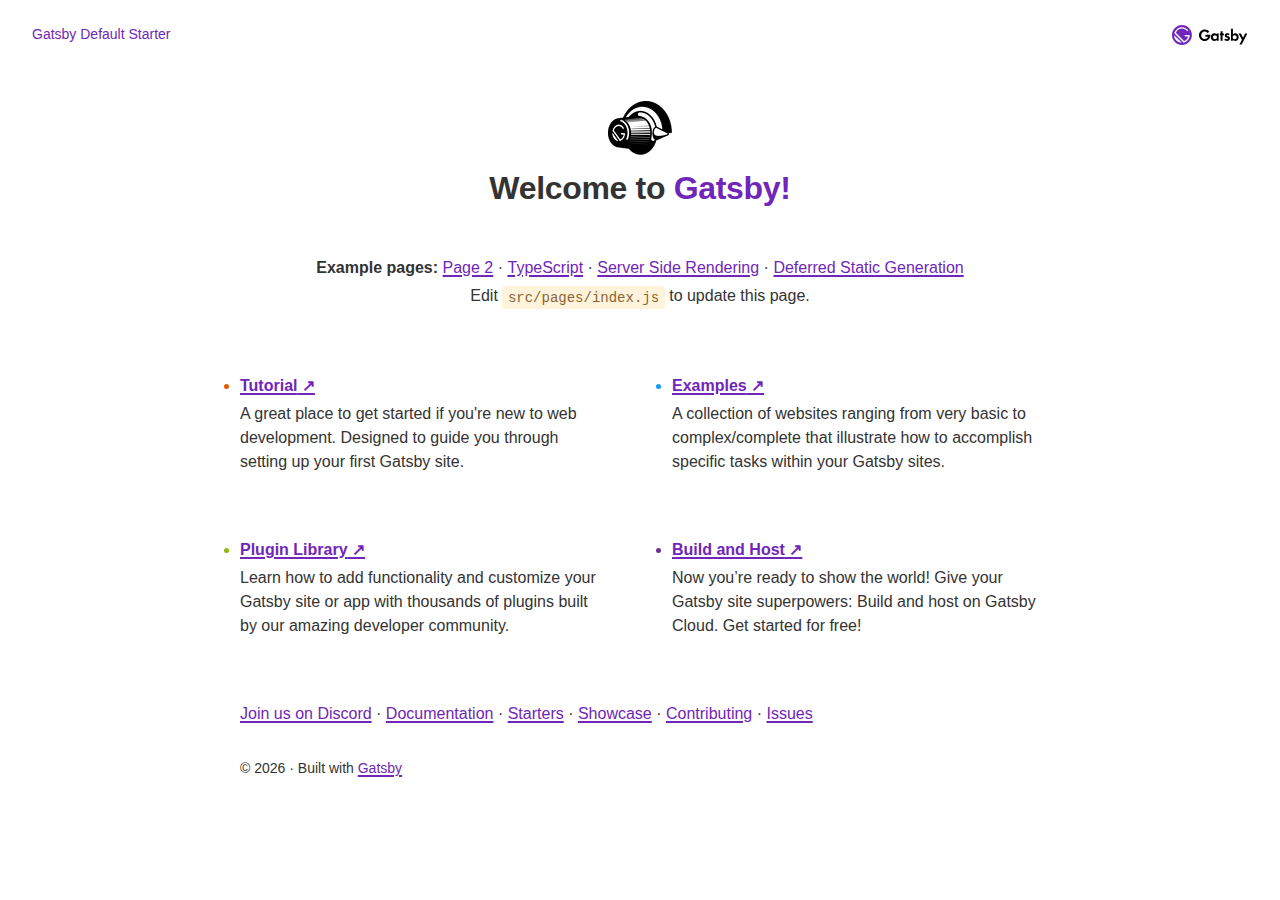
<file: index.html>
<!DOCTYPE html><html lang="en"><head><meta charSet="utf-8"/><meta http-equiv="x-ua-compatible" content="ie=edge"/><meta name="viewport" content="width=device-width, initial-scale=1, shrink-to-fit=no"/><meta name="generator" content="Gatsby 5.3.3"/><meta name="description" content="Kick off your next, great Gatsby project with this default starter. This barebones starter ships with the main Gatsby configuration files you might need." data-gatsby-head="true"/><meta property="og:title" content="Home" data-gatsby-head="true"/><meta property="og:description" content="Kick off your next, great Gatsby project with this default starter. This barebones starter ships with the main Gatsby configuration files you might need." data-gatsby-head="true"/><meta property="og:type" content="website" data-gatsby-head="true"/><meta name="twitter:card" content="summary" data-gatsby-head="true"/><meta name="twitter:creator" content="@gatsbyjs" data-gatsby-head="true"/><meta name="twitter:title" content="Home" data-gatsby-head="true"/><meta name="twitter:description" content="Kick off your next, great Gatsby project with this default starter. This barebones starter ships with the main Gatsby configuration files you might need." data-gatsby-head="true"/><style data-href="/styles.8dc662cd4ca180166645.css" data-identity="gatsby-global-css">:root{--border-radius:4px;--color-text:#333;--color-primary:#7026b9;--color-code-bg:#fff4db;--color-code:#8a6534;--font-sans:-apple-system,BlinkMacSystemFont,"Segoe UI",Helvetica,Arial,sans-serif,"Apple Color Emoji","Segoe UI Emoji";--font-mono:SFMono-Regular,Menlo,Monaco,Consolas,"Liberation Mono","Courier New",monospace;--font-lg:18px;--font-md:16px;--font-sm:14px;--font-sx:12px;--line-height-loose:1.75;--line-height-normal:1.5;--line-height-dense:1.1;--space-1:4px;--space-2:8px;--space-3:16px;--space-4:24px;--space-5:32px;--space-6:64px;--size-content:54rem;--size-gutter:var(--space-5);--size-gap:var(--space-6)}html{-webkit-text-size-adjust:100%;box-sizing:border-box;font:sans-serif;font-size:var(--font-md);line-height:var(--line-height-normal);overflow-y:scroll}body{-moz-osx-font-smoothing:grayscale;-webkit-font-smoothing:antialiased;word-wrap:break-word;color:var(--color-text);font-family:sans-serif;font-family:var(--font-sans);font-weight:400;margin:0}a{background-color:transparent;color:var(--color-primary);font-weight:500;text-decoration:none;text-decoration:underline;text-decoration-thickness:1.5px;text-underline-offset:2px}a:active,a:hover{outline-width:0;text-decoration:none}abbr[title]{border-bottom:1px dotted rgba(0,0,0,.5);cursor:help;text-decoration:none}b,strong{font-weight:inherit;font-weight:bolder}dfn{font-style:italic}h1{letter-spacing:-.01em;line-height:var(--line-height-dense);margin:0 0 3rem;padding:0}h1>b{color:var(--color-primary)}img{border-style:none;max-width:100%}code,kbd,pre,samp{font-family:var(--font-mono);font-size:1em;line-height:inherit}hr{background:rgba(0,0,0,.2);border:none;box-sizing:content-box;height:1px;margin-bottom:calc(var(--space-4) - 1px);margin-left:0;margin-right:0;margin-top:0;overflow:visible;padding:0}*,:after,:before{box-sizing:inherit}dd,dl,fieldset,figure,hgroup,img,ol,p,ul{margin:0;margin-bottom:var(--space-4);padding:0}ol,ul{list-style-image:none;list-style-position:outside;margin-left:var(--space-4)}pre{word-wrap:normal;background:rgba(0,0,0,.04);border-radius:var(--border-radius);font-size:.875rem;line-height:var(--line-height-normal);margin-bottom:var(--space-4);margin-left:0;margin-right:0;margin-top:0;overflow:auto;padding:var(--space-4)}b,dt,strong,th{font-weight:700}li{margin-bottom:calc(var(--space-4)/2)}ol li,ul li{padding-left:0}li>ol,li>ul{margin-bottom:calc(var(--space-4)/2);margin-left:var(--space-4);margin-top:calc(var(--space-4)/2)}blockquote :last-child,li :last-child,p :last-child{margin-bottom:0}li>p{margin-bottom:calc(var(--space-4)/2)}p{max-width:680px}code,kbd,samp{font-size:.875rem}abbr,acronym{border-bottom:1px dotted rgba(0,0,0,.5);cursor:help}code,tt{background-color:var(--color-code-bg);border-radius:var(--border-radius);color:var(--color-code);font-family:var(--font-mono);padding-bottom:.25em;padding-top:.25em;word-break:normal}pre code{background:none}code:after,code:before,tt:after,tt:before{content:"\00a0";letter-spacing:-.2em}pre code:after,pre code:before,pre tt:after,pre tt:before{content:none}.index-module--list--fb407{--w:280px;--n:2;display:grid;gap:var(--size-gap);grid-template-columns:repeat(auto-fit,minmax(max(var(--w),100%/(var(--n) + 1) + .1%),1fr));margin:0;margin-bottom:var(--size-gap);margin-top:var(--size-gap)}.index-module--listItem--06e6d{margin:0}.index-module--listItem--06e6d::marker{color:#e95800}.index-module--listItem--06e6d:nth-child(2)::marker{color:#159bf3}.index-module--listItem--06e6d:nth-child(3)::marker{color:#8eb814}.index-module--listItem--06e6d:nth-child(4)::marker{color:#639}.index-module--listItemLink--02c9e{color:var(--color-primary);font-weight:700}.index-module--listItemDescription--f3875{color:var(--color-text);margin-bottom:0;margin-top:var(--space-1)}.index-module--textCenter--4ece3{text-align:center}.index-module--intro--0b876{line-height:var(--line-height-loose);max-width:none}</style><title data-gatsby-head="true">Home | Gatsby Default Starter</title><style>.gatsby-image-wrapper{position:relative;overflow:hidden}.gatsby-image-wrapper picture.object-fit-polyfill{position:static!important}.gatsby-image-wrapper img{bottom:0;height:100%;left:0;margin:0;max-width:none;padding:0;position:absolute;right:0;top:0;width:100%;object-fit:cover}.gatsby-image-wrapper [data-main-image]{opacity:0;transform:translateZ(0);transition:opacity .25s linear;will-change:opacity}.gatsby-image-wrapper-constrained{display:inline-block;vertical-align:top}</style><noscript><style>.gatsby-image-wrapper noscript [data-main-image]{opacity:1!important}.gatsby-image-wrapper [data-placeholder-image]{opacity:0!important}</style></noscript><script type="module">const e="undefined"!=typeof HTMLImageElement&&"loading"in HTMLImageElement.prototype;e&&document.body.addEventListener("load",(function(e){const t=e.target;if(void 0===t.dataset.mainImage)return;if(void 0===t.dataset.gatsbyImageSsr)return;let a=null,n=t;for(;null===a&&n;)void 0!==n.parentNode.dataset.gatsbyImageWrapper&&(a=n.parentNode),n=n.parentNode;const o=a.querySelector("[data-placeholder-image]"),r=new Image;r.src=t.currentSrc,r.decode().catch((()=>{})).then((()=>{t.style.opacity=1,o&&(o.style.opacity=0,o.style.transition="opacity 500ms linear")}))}),!0);</script><link rel="icon" href="/favicon-32x32.png?v=4a9773549091c227cd2eb82ccd9c5e3a" type="image/png"/><link rel="manifest" href="/manifest.webmanifest" crossorigin="anonymous"/><link rel="apple-touch-icon" sizes="48x48" href="/icons/icon-48x48.png?v=4a9773549091c227cd2eb82ccd9c5e3a"/><link rel="apple-touch-icon" sizes="72x72" href="/icons/icon-72x72.png?v=4a9773549091c227cd2eb82ccd9c5e3a"/><link rel="apple-touch-icon" sizes="96x96" href="/icons/icon-96x96.png?v=4a9773549091c227cd2eb82ccd9c5e3a"/><link rel="apple-touch-icon" sizes="144x144" href="/icons/icon-144x144.png?v=4a9773549091c227cd2eb82ccd9c5e3a"/><link rel="apple-touch-icon" sizes="192x192" href="/icons/icon-192x192.png?v=4a9773549091c227cd2eb82ccd9c5e3a"/><link rel="apple-touch-icon" sizes="256x256" href="/icons/icon-256x256.png?v=4a9773549091c227cd2eb82ccd9c5e3a"/><link rel="apple-touch-icon" sizes="384x384" href="/icons/icon-384x384.png?v=4a9773549091c227cd2eb82ccd9c5e3a"/><link rel="apple-touch-icon" sizes="512x512" href="/icons/icon-512x512.png?v=4a9773549091c227cd2eb82ccd9c5e3a"/></head><body><div id="___gatsby"><div style="outline:none" tabindex="-1" id="gatsby-focus-wrapper"><header style="margin:0 auto;padding:var(--space-4) var(--size-gutter);display:flex;align-items:center;justify-content:space-between"><a aria-current="page" style="font-size:var(--font-sm);text-decoration:none" class="" href="/">Gatsby Default Starter</a><img alt="Gatsby logo" height="20" style="margin:0" src="data:image/svg+xml,%3Csvg fill=&#x27;none&#x27; viewBox=&#x27;0 0 107 28&#x27; xmlns=&#x27;http://www.w3.org/2000/svg&#x27; xmlns:xlink=&#x27;http://www.w3.org/1999/xlink&#x27;%3E%3CclipPath id=&#x27;a&#x27;%3E%3Cpath d=&#x27;m0 0h106.1v28h-106.1z&#x27;/%3E%3C/clipPath%3E%3Cg clip-path=&#x27;url(%23a)&#x27;%3E%3Cg fill=&#x27;%23000&#x27;%3E%3Cpath clip-rule=&#x27;evenodd&#x27; d=&#x27;m89 11.7c-.8 0-2.2.2-3.2 1.6v-8.10005h-2.8v16.80005h2.7v-1.3c1.1 1.5 2.6 1.5999 3.2 1.5999 3 0 5-2.2999 5-5.2999s-2-5.3-4.9-5.3zm-.7 2.5c1.7 0 2.8 1.2 2.8 2.8s-1.2 2.8-2.8 2.8c-1.7 0-2.8-1.2-2.8-2.8s1.1-2.8 2.8-2.8z&#x27; fill-rule=&#x27;evenodd&#x27;/%3E%3Cpath d=&#x27;m71.2 21.9999v-7.6h1.9v-2.4h-1.9v-3.40005h-2.8v3.40005h-1.1v2.4h1.1v7.6z&#x27;/%3E%3Cpath clip-rule=&#x27;evenodd&#x27; d=&#x27;m65.6999 12h-2.9v1.3c-.8999-1.5-2.4-1.6-3.2-1.6-2.9 0-4.8999 2.4-4.8999 5.3s1.9999 5.2999 5.0999 5.2999c.8 0 2.1001-.0999 3.1001-1.5999v1.3h2.7999zm-5.1999 7.8c-1.7001 0-2.8-1.2-2.8-2.8s1.2-2.8 2.8-2.8c1.7 0 2.7999 1.2 2.7999 2.8s-1.1999 2.8-2.7999 2.8z&#x27; fill-rule=&#x27;evenodd&#x27;/%3E%3Cpath d=&#x27;m79.7001 14.4c-.7-.6-1.3-.7-1.6-.7-.7 0-1.1.3-1.1.8 0 .3.1.6.9.9l.7.2c.1261.0472.2621.0945.4037.1437.7571.2632 1.6751.5823 2.0963 1.2563.3.4.5 1 .5 1.7 0 .9-.3 1.8-1.1 2.5s-1.8 1.0999-3 1.0999c-2.1 0-3.2-.9999-3.9-1.6999l1.5-1.7c.6.6 1.4 1.2 2.2 1.2s1.4-.4 1.4-1.1c0-.6-.5-.9-.9-1l-.6-.2c-.0687-.0295-.1384-.0589-.2087-.0887l-.0011-.0004c-.6458-.2729-1.3496-.5704-1.8902-1.1109-.5-.5-.8-1.1-.8-1.9 0-1 .5-1.8 1-2.3.8-.6 1.8-.7 2.6-.7.7 0 1.9.1 3.2 1.1z&#x27;/%3E%3Cpath d=&#x27;m98.5 20.5-4.8-8.5h3.3l3.1 5.7 2.8-5.7h3.2l-8 15.3h-3.2z&#x27;/%3E%3Cpath d=&#x27;m47 13.7h7c0 .0634.01.1267.0206.1932.0227.1435.0477.3018-.0206.5068 0 4.5-3.4 8.1-8 8.1s-8-3.6-8-8.1c0-4.49995 3.6-8.09995 8-8.09995 2.6 0 5 1.2 6.5 3.3l-2.3 1.49995c-1-1.29995-2.6-2.09995-4.2-2.09995-2.9 0-4.9 2.49995-4.9 5.39995s2.1 5.3 5 5.3c2.6 0 4-1.3 4.6-3.2h-3.7z&#x27;/%3E%3C/g%3E%3Cpath d=&#x27;m18 14h7c0 5.2-3.7 9.6-8.5 10.8l-13.19995-13.2c1.1-4.9 5.5-8.6 10.69995-8.6 3.7 0 6.9 1.8 8.9 4.5l-1.5 1.3c-1.7-2.3-4.4-3.8-7.4-3.8-3.9 0-7.29995 2.5-8.49995 6l11.49995 11.5c2.9-1 5.1-3.5 5.8-6.5h-4.8z&#x27; fill=&#x27;%23fff&#x27;/%3E%3Cpath d=&#x27;m6.2 21.7001c-2.1-2.1-3.2-4.8-3.2-7.6l10.8 10.8c-2.7 0-5.5-1.1-7.6-3.2z&#x27; fill=&#x27;%23fff&#x27;/%3E%3Cpath d=&#x27;m14 0c-7.7 0-14 6.3-14 14s6.3 14 14 14 14-6.3 14-14-6.3-14-14-14zm-7.8 21.8c-2.1-2.1-3.2-4.9-3.2-7.6l10.9 10.8c-2.8-.1-5.6-1.1-7.7-3.2zm10.2 2.9-13.1-13.1c1.1-4.9 5.5-8.6 10.7-8.6 3.7 0 6.9 1.8 8.9 4.5l-1.5 1.3c-1.7-2.3-4.4-3.8-7.4-3.8-3.9 0-7.2 2.5-8.5 6l11.5 11.5c2.9-1 5.1-3.5 5.8-6.5h-4.8v-2h7c0 5.2-3.7 9.6-8.6 10.7z&#x27; fill=&#x27;%237026b9&#x27;/%3E%3C/g%3E%3C/svg%3E"/></header><div style="margin:0 auto;max-width:var(--size-content);padding:var(--size-gutter)"><main><div class="index-module--textCenter--4ece3"><div data-gatsby-image-wrapper="" style="margin-bottom:var(--space-3)" class="gatsby-image-wrapper gatsby-image-wrapper-constrained"><div style="max-width:64px;display:block"><img alt="" role="presentation" aria-hidden="true" src="data:image/svg+xml;charset=utf-8,%3Csvg height=&#x27;54&#x27; width=&#x27;64&#x27; xmlns=&#x27;http://www.w3.org/2000/svg&#x27; version=&#x27;1.1&#x27;%3E%3C/svg%3E" style="max-width:100%;display:block;position:static"/></div><div aria-hidden="true" data-placeholder-image="" style="opacity:1;transition:opacity 500ms linear;background-color:#f8f8f8;position:absolute;top:0;left:0;bottom:0;right:0"></div><picture><source type="image/avif" srcSet="/static/705185e5354a42a4570368356f29b7e5/e515b/example.avif 16w,/static/705185e5354a42a4570368356f29b7e5/ddf23/example.avif 32w,/static/705185e5354a42a4570368356f29b7e5/dfaf6/example.avif 64w,/static/705185e5354a42a4570368356f29b7e5/ad936/example.avif 128w" sizes="(min-width: 64px) 64px, 100vw"/><source type="image/webp" srcSet="/static/705185e5354a42a4570368356f29b7e5/69fd1/example.webp 16w,/static/705185e5354a42a4570368356f29b7e5/64762/example.webp 32w,/static/705185e5354a42a4570368356f29b7e5/555b2/example.webp 64w,/static/705185e5354a42a4570368356f29b7e5/72378/example.webp 128w" sizes="(min-width: 64px) 64px, 100vw"/><img data-gatsby-image-ssr="" data-main-image="" style="opacity:0" sizes="(min-width: 64px) 64px, 100vw" decoding="async" loading="eager" src="/static/705185e5354a42a4570368356f29b7e5/215bb/example.png" srcSet="/static/705185e5354a42a4570368356f29b7e5/134eb/example.png 16w,/static/705185e5354a42a4570368356f29b7e5/0f9f8/example.png 32w,/static/705185e5354a42a4570368356f29b7e5/215bb/example.png 64w,/static/705185e5354a42a4570368356f29b7e5/bab23/example.png 128w" alt=""/></picture><noscript><picture><source type="image/avif" srcSet="/static/705185e5354a42a4570368356f29b7e5/e515b/example.avif 16w,/static/705185e5354a42a4570368356f29b7e5/ddf23/example.avif 32w,/static/705185e5354a42a4570368356f29b7e5/dfaf6/example.avif 64w,/static/705185e5354a42a4570368356f29b7e5/ad936/example.avif 128w" sizes="(min-width: 64px) 64px, 100vw"/><source type="image/webp" srcSet="/static/705185e5354a42a4570368356f29b7e5/69fd1/example.webp 16w,/static/705185e5354a42a4570368356f29b7e5/64762/example.webp 32w,/static/705185e5354a42a4570368356f29b7e5/555b2/example.webp 64w,/static/705185e5354a42a4570368356f29b7e5/72378/example.webp 128w" sizes="(min-width: 64px) 64px, 100vw"/><img data-gatsby-image-ssr="" data-main-image="" style="opacity:0" sizes="(min-width: 64px) 64px, 100vw" decoding="async" loading="eager" src="/static/705185e5354a42a4570368356f29b7e5/215bb/example.png" srcSet="/static/705185e5354a42a4570368356f29b7e5/134eb/example.png 16w,/static/705185e5354a42a4570368356f29b7e5/0f9f8/example.png 32w,/static/705185e5354a42a4570368356f29b7e5/215bb/example.png 64w,/static/705185e5354a42a4570368356f29b7e5/bab23/example.png 128w" alt=""/></picture></noscript><script type="module">const t="undefined"!=typeof HTMLImageElement&&"loading"in HTMLImageElement.prototype;if(t){const t=document.querySelectorAll("img[data-main-image]");for(let e of t){e.dataset.src&&(e.setAttribute("src",e.dataset.src),e.removeAttribute("data-src")),e.dataset.srcset&&(e.setAttribute("srcset",e.dataset.srcset),e.removeAttribute("data-srcset"));const t=e.parentNode.querySelectorAll("source[data-srcset]");for(let e of t)e.setAttribute("srcset",e.dataset.srcset),e.removeAttribute("data-srcset");e.complete&&(e.style.opacity=1,e.parentNode.parentNode.querySelector("[data-placeholder-image]").style.opacity=0)}}</script></div><h1>Welcome to <b>Gatsby!</b></h1><p class="index-module--intro--0b876"><b>Example pages:</b> <a href="/page-2/">Page 2</a> · <a href="/using-typescript/">TypeScript</a> · <a href="/using-ssr/">Server Side Rendering</a> · <a href="/using-dsg/">Deferred Static Generation</a><br/>Edit <code>src/pages/index.js</code> to update this page.</p></div><ul class="index-module--list--fb407"><li class="index-module--listItem--06e6d"><a class="index-module--listItemLink--02c9e" href="https://www.gatsbyjs.com/docs/tutorial?utm_source=starter&amp;utm_medium=start-page&amp;utm_campaign=default-starter">Tutorial<!-- --> ↗</a><p class="index-module--listItemDescription--f3875">A great place to get started if you&#x27;re new to web development. Designed to guide you through setting up your first Gatsby site.</p></li><li class="index-module--listItem--06e6d"><a class="index-module--listItemLink--02c9e" href="https://github.com/gatsbyjs/gatsby/tree/master/examples?utm_source=starter&amp;utm_medium=start-page&amp;utm_campaign=default-starter">Examples<!-- --> ↗</a><p class="index-module--listItemDescription--f3875">A collection of websites ranging from very basic to complex/complete that illustrate how to accomplish specific tasks within your Gatsby sites.</p></li><li class="index-module--listItem--06e6d"><a class="index-module--listItemLink--02c9e" href="https://www.gatsbyjs.com/plugins?utm_source=starter&amp;utm_medium=start-page&amp;utm_campaign=default-starter">Plugin Library<!-- --> ↗</a><p class="index-module--listItemDescription--f3875">Learn how to add functionality and customize your Gatsby site or app with thousands of plugins built by our amazing developer community.</p></li><li class="index-module--listItem--06e6d"><a class="index-module--listItemLink--02c9e" href="https://www.gatsbyjs.com/cloud?utm_source=starter&amp;utm_medium=start-page&amp;utm_campaign=default-starter">Build and Host<!-- --> ↗</a><p class="index-module--listItemDescription--f3875">Now you’re ready to show the world! Give your Gatsby site superpowers: Build and host on Gatsby Cloud. Get started for free!</p></li></ul><a href="https://gatsby.dev/discord?utm_source=starter&amp;utm_medium=start-page&amp;utm_campaign=default-starter">Join us on Discord</a> · <a href="https://gatsbyjs.com/docs/?utm_source=starter&amp;utm_medium=start-page&amp;utm_campaign=default-starter">Documentation</a> · <a href="https://gatsbyjs.com/starters/?utm_source=starter&amp;utm_medium=start-page&amp;utm_campaign=default-starter">Starters</a> · <a href="https://gatsbyjs.com/showcase/?utm_source=starter&amp;utm_medium=start-page&amp;utm_campaign=default-starter">Showcase</a> · <a href="https://www.gatsbyjs.com/contributing/?utm_source=starter&amp;utm_medium=start-page&amp;utm_campaign=default-starter">Contributing</a> · <a href="https://github.com/gatsbyjs/gatsby/issues?utm_source=starter&amp;utm_medium=start-page&amp;utm_campaign=default-starter">Issues</a></main><footer style="margin-top:var(--space-5);font-size:var(--font-sm)">© <!-- -->2023<!-- --> · Built with<!-- --> <a href="https://www.gatsbyjs.com">Gatsby</a></footer></div></div><div id="gatsby-announcer" style="position:absolute;top:0;width:1px;height:1px;padding:0;overflow:hidden;clip:rect(0, 0, 0, 0);white-space:nowrap;border:0" aria-live="assertive" aria-atomic="true"></div></div><script id="gatsby-script-loader">/*<![CDATA[*/window.pagePath="/";/*]]>*/</script><!-- slice-start id="_gatsby-scripts-1" -->
          <script
            id="gatsby-chunk-mapping"
          >
            window.___chunkMapping="{\"app\":[\"/app-23cb57e17730666f653e.js\"],\"component---src-pages-404-js\":[\"/component---src-pages-404-js-54f5f21132df3d530893.js\"],\"component---src-pages-about-js\":[\"/component---src-pages-about-js-2ece0dbd8079fd667f6a.js\"],\"component---src-pages-coffee-js\":[\"/component---src-pages-coffee-js-16cb8bec797f4e90e737.js\"],\"component---src-pages-index-js\":[\"/component---src-pages-index-js-9738287e152e32834b22.js\"],\"component---src-pages-page-1-js\":[\"/component---src-pages-page-1-js-2d2719f5a68a2ba00c2d.js\"],\"component---src-pages-page-2-js\":[\"/component---src-pages-page-2-js-f9c0996d9fe1fe70f608.js\"],\"component---src-pages-using-ssr-js\":[\"/component---src-pages-using-ssr-js-2fd9537e76fde49860ef.js\"],\"component---src-pages-using-typescript-tsx\":[\"/component---src-pages-using-typescript-tsx-a3cd45a2e02c6d5e4798.js\"],\"component---src-pages-wine-js\":[\"/component---src-pages-wine-js-f4c80805f91002083ebc.js\"],\"component---src-templates-using-dsg-js\":[\"/component---src-templates-using-dsg-js-0d54b77c9f5deb8c7989.js\"]}";
          </script>
        <script>window.___webpackCompilationHash="f436f4c277abc086e3f6";</script><script src="/webpack-runtime-e310a8e140833de8fe6a.js" async></script><script src="/framework-6e68b7056956344bfd29.js" async></script><script src="/app-23cb57e17730666f653e.js" async></script><!-- slice-end id="_gatsby-scripts-1" --></body></html>
</file>
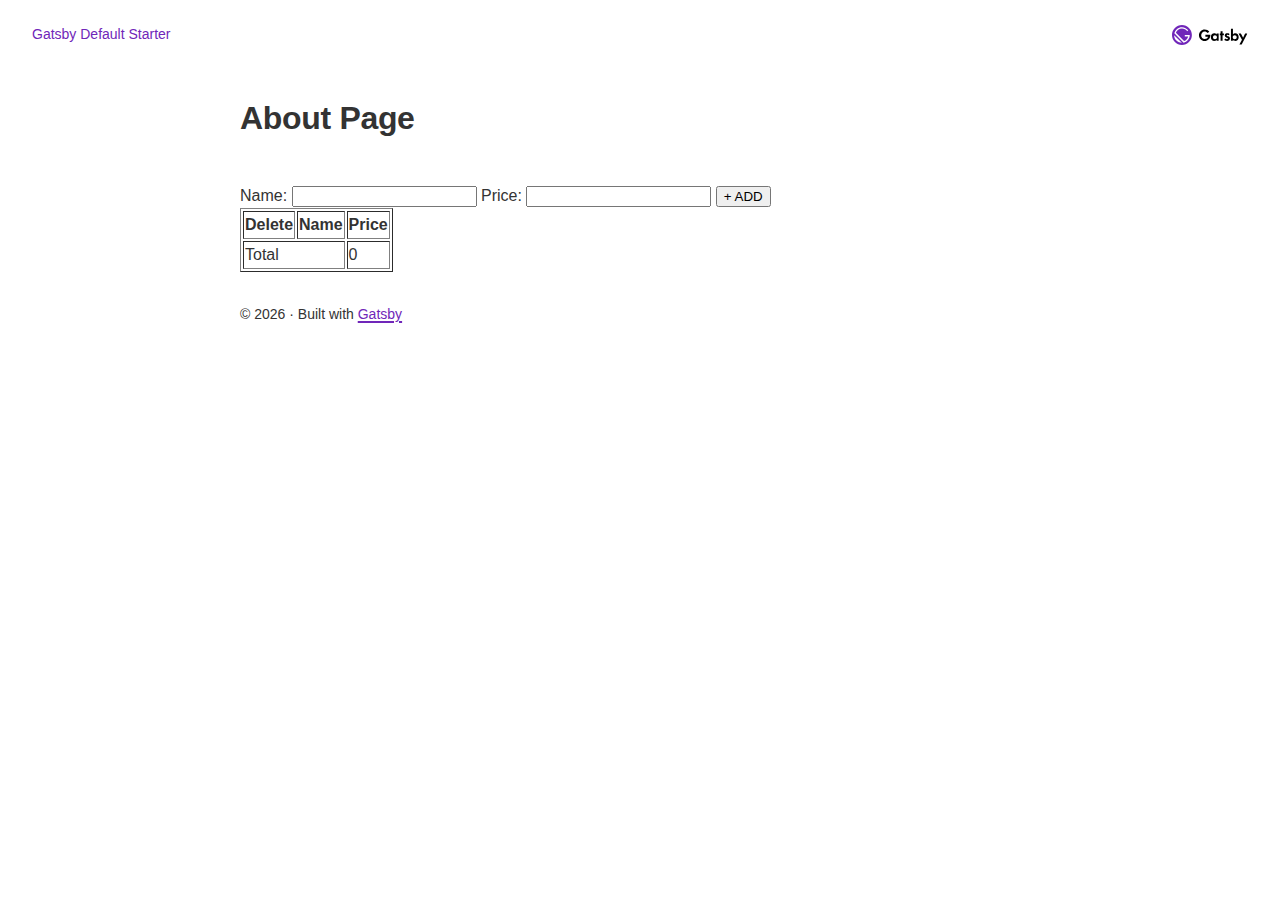
<file: about/index.html>
<!DOCTYPE html><html lang="en"><head><meta charSet="utf-8"/><meta http-equiv="x-ua-compatible" content="ie=edge"/><meta name="viewport" content="width=device-width, initial-scale=1, shrink-to-fit=no"/><meta name="generator" content="Gatsby 5.3.3"/><style data-href="/styles.8dc662cd4ca180166645.css" data-identity="gatsby-global-css">:root{--border-radius:4px;--color-text:#333;--color-primary:#7026b9;--color-code-bg:#fff4db;--color-code:#8a6534;--font-sans:-apple-system,BlinkMacSystemFont,"Segoe UI",Helvetica,Arial,sans-serif,"Apple Color Emoji","Segoe UI Emoji";--font-mono:SFMono-Regular,Menlo,Monaco,Consolas,"Liberation Mono","Courier New",monospace;--font-lg:18px;--font-md:16px;--font-sm:14px;--font-sx:12px;--line-height-loose:1.75;--line-height-normal:1.5;--line-height-dense:1.1;--space-1:4px;--space-2:8px;--space-3:16px;--space-4:24px;--space-5:32px;--space-6:64px;--size-content:54rem;--size-gutter:var(--space-5);--size-gap:var(--space-6)}html{-webkit-text-size-adjust:100%;box-sizing:border-box;font:sans-serif;font-size:var(--font-md);line-height:var(--line-height-normal);overflow-y:scroll}body{-moz-osx-font-smoothing:grayscale;-webkit-font-smoothing:antialiased;word-wrap:break-word;color:var(--color-text);font-family:sans-serif;font-family:var(--font-sans);font-weight:400;margin:0}a{background-color:transparent;color:var(--color-primary);font-weight:500;text-decoration:none;text-decoration:underline;text-decoration-thickness:1.5px;text-underline-offset:2px}a:active,a:hover{outline-width:0;text-decoration:none}abbr[title]{border-bottom:1px dotted rgba(0,0,0,.5);cursor:help;text-decoration:none}b,strong{font-weight:inherit;font-weight:bolder}dfn{font-style:italic}h1{letter-spacing:-.01em;line-height:var(--line-height-dense);margin:0 0 3rem;padding:0}h1>b{color:var(--color-primary)}img{border-style:none;max-width:100%}code,kbd,pre,samp{font-family:var(--font-mono);font-size:1em;line-height:inherit}hr{background:rgba(0,0,0,.2);border:none;box-sizing:content-box;height:1px;margin-bottom:calc(var(--space-4) - 1px);margin-left:0;margin-right:0;margin-top:0;overflow:visible;padding:0}*,:after,:before{box-sizing:inherit}dd,dl,fieldset,figure,hgroup,img,ol,p,ul{margin:0;margin-bottom:var(--space-4);padding:0}ol,ul{list-style-image:none;list-style-position:outside;margin-left:var(--space-4)}pre{word-wrap:normal;background:rgba(0,0,0,.04);border-radius:var(--border-radius);font-size:.875rem;line-height:var(--line-height-normal);margin-bottom:var(--space-4);margin-left:0;margin-right:0;margin-top:0;overflow:auto;padding:var(--space-4)}b,dt,strong,th{font-weight:700}li{margin-bottom:calc(var(--space-4)/2)}ol li,ul li{padding-left:0}li>ol,li>ul{margin-bottom:calc(var(--space-4)/2);margin-left:var(--space-4);margin-top:calc(var(--space-4)/2)}blockquote :last-child,li :last-child,p :last-child{margin-bottom:0}li>p{margin-bottom:calc(var(--space-4)/2)}p{max-width:680px}code,kbd,samp{font-size:.875rem}abbr,acronym{border-bottom:1px dotted rgba(0,0,0,.5);cursor:help}code,tt{background-color:var(--color-code-bg);border-radius:var(--border-radius);color:var(--color-code);font-family:var(--font-mono);padding-bottom:.25em;padding-top:.25em;word-break:normal}pre code{background:none}code:after,code:before,tt:after,tt:before{content:"\00a0";letter-spacing:-.2em}pre code:after,pre code:before,pre tt:after,pre tt:before{content:none}.index-module--list--fb407{--w:280px;--n:2;display:grid;gap:var(--size-gap);grid-template-columns:repeat(auto-fit,minmax(max(var(--w),100%/(var(--n) + 1) + .1%),1fr));margin:0;margin-bottom:var(--size-gap);margin-top:var(--size-gap)}.index-module--listItem--06e6d{margin:0}.index-module--listItem--06e6d::marker{color:#e95800}.index-module--listItem--06e6d:nth-child(2)::marker{color:#159bf3}.index-module--listItem--06e6d:nth-child(3)::marker{color:#8eb814}.index-module--listItem--06e6d:nth-child(4)::marker{color:#639}.index-module--listItemLink--02c9e{color:var(--color-primary);font-weight:700}.index-module--listItemDescription--f3875{color:var(--color-text);margin-bottom:0;margin-top:var(--space-1)}.index-module--textCenter--4ece3{text-align:center}.index-module--intro--0b876{line-height:var(--line-height-loose);max-width:none}</style><style>.gatsby-image-wrapper{position:relative;overflow:hidden}.gatsby-image-wrapper picture.object-fit-polyfill{position:static!important}.gatsby-image-wrapper img{bottom:0;height:100%;left:0;margin:0;max-width:none;padding:0;position:absolute;right:0;top:0;width:100%;object-fit:cover}.gatsby-image-wrapper [data-main-image]{opacity:0;transform:translateZ(0);transition:opacity .25s linear;will-change:opacity}.gatsby-image-wrapper-constrained{display:inline-block;vertical-align:top}</style><noscript><style>.gatsby-image-wrapper noscript [data-main-image]{opacity:1!important}.gatsby-image-wrapper [data-placeholder-image]{opacity:0!important}</style></noscript><script type="module">const e="undefined"!=typeof HTMLImageElement&&"loading"in HTMLImageElement.prototype;e&&document.body.addEventListener("load",(function(e){const t=e.target;if(void 0===t.dataset.mainImage)return;if(void 0===t.dataset.gatsbyImageSsr)return;let a=null,n=t;for(;null===a&&n;)void 0!==n.parentNode.dataset.gatsbyImageWrapper&&(a=n.parentNode),n=n.parentNode;const o=a.querySelector("[data-placeholder-image]"),r=new Image;r.src=t.currentSrc,r.decode().catch((()=>{})).then((()=>{t.style.opacity=1,o&&(o.style.opacity=0,o.style.transition="opacity 500ms linear")}))}),!0);</script><link rel="icon" href="/favicon-32x32.png?v=4a9773549091c227cd2eb82ccd9c5e3a" type="image/png"/><link rel="manifest" href="/manifest.webmanifest" crossorigin="anonymous"/><link rel="apple-touch-icon" sizes="48x48" href="/icons/icon-48x48.png?v=4a9773549091c227cd2eb82ccd9c5e3a"/><link rel="apple-touch-icon" sizes="72x72" href="/icons/icon-72x72.png?v=4a9773549091c227cd2eb82ccd9c5e3a"/><link rel="apple-touch-icon" sizes="96x96" href="/icons/icon-96x96.png?v=4a9773549091c227cd2eb82ccd9c5e3a"/><link rel="apple-touch-icon" sizes="144x144" href="/icons/icon-144x144.png?v=4a9773549091c227cd2eb82ccd9c5e3a"/><link rel="apple-touch-icon" sizes="192x192" href="/icons/icon-192x192.png?v=4a9773549091c227cd2eb82ccd9c5e3a"/><link rel="apple-touch-icon" sizes="256x256" href="/icons/icon-256x256.png?v=4a9773549091c227cd2eb82ccd9c5e3a"/><link rel="apple-touch-icon" sizes="384x384" href="/icons/icon-384x384.png?v=4a9773549091c227cd2eb82ccd9c5e3a"/><link rel="apple-touch-icon" sizes="512x512" href="/icons/icon-512x512.png?v=4a9773549091c227cd2eb82ccd9c5e3a"/></head><body><div id="___gatsby"><div style="outline:none" tabindex="-1" id="gatsby-focus-wrapper"><header style="margin:0 auto;padding:var(--space-4) var(--size-gutter);display:flex;align-items:center;justify-content:space-between"><a style="font-size:var(--font-sm);text-decoration:none" href="/">Gatsby Default Starter</a><img alt="Gatsby logo" height="20" style="margin:0" src="data:image/svg+xml,%3Csvg fill=&#x27;none&#x27; viewBox=&#x27;0 0 107 28&#x27; xmlns=&#x27;http://www.w3.org/2000/svg&#x27; xmlns:xlink=&#x27;http://www.w3.org/1999/xlink&#x27;%3E%3CclipPath id=&#x27;a&#x27;%3E%3Cpath d=&#x27;m0 0h106.1v28h-106.1z&#x27;/%3E%3C/clipPath%3E%3Cg clip-path=&#x27;url(%23a)&#x27;%3E%3Cg fill=&#x27;%23000&#x27;%3E%3Cpath clip-rule=&#x27;evenodd&#x27; d=&#x27;m89 11.7c-.8 0-2.2.2-3.2 1.6v-8.10005h-2.8v16.80005h2.7v-1.3c1.1 1.5 2.6 1.5999 3.2 1.5999 3 0 5-2.2999 5-5.2999s-2-5.3-4.9-5.3zm-.7 2.5c1.7 0 2.8 1.2 2.8 2.8s-1.2 2.8-2.8 2.8c-1.7 0-2.8-1.2-2.8-2.8s1.1-2.8 2.8-2.8z&#x27; fill-rule=&#x27;evenodd&#x27;/%3E%3Cpath d=&#x27;m71.2 21.9999v-7.6h1.9v-2.4h-1.9v-3.40005h-2.8v3.40005h-1.1v2.4h1.1v7.6z&#x27;/%3E%3Cpath clip-rule=&#x27;evenodd&#x27; d=&#x27;m65.6999 12h-2.9v1.3c-.8999-1.5-2.4-1.6-3.2-1.6-2.9 0-4.8999 2.4-4.8999 5.3s1.9999 5.2999 5.0999 5.2999c.8 0 2.1001-.0999 3.1001-1.5999v1.3h2.7999zm-5.1999 7.8c-1.7001 0-2.8-1.2-2.8-2.8s1.2-2.8 2.8-2.8c1.7 0 2.7999 1.2 2.7999 2.8s-1.1999 2.8-2.7999 2.8z&#x27; fill-rule=&#x27;evenodd&#x27;/%3E%3Cpath d=&#x27;m79.7001 14.4c-.7-.6-1.3-.7-1.6-.7-.7 0-1.1.3-1.1.8 0 .3.1.6.9.9l.7.2c.1261.0472.2621.0945.4037.1437.7571.2632 1.6751.5823 2.0963 1.2563.3.4.5 1 .5 1.7 0 .9-.3 1.8-1.1 2.5s-1.8 1.0999-3 1.0999c-2.1 0-3.2-.9999-3.9-1.6999l1.5-1.7c.6.6 1.4 1.2 2.2 1.2s1.4-.4 1.4-1.1c0-.6-.5-.9-.9-1l-.6-.2c-.0687-.0295-.1384-.0589-.2087-.0887l-.0011-.0004c-.6458-.2729-1.3496-.5704-1.8902-1.1109-.5-.5-.8-1.1-.8-1.9 0-1 .5-1.8 1-2.3.8-.6 1.8-.7 2.6-.7.7 0 1.9.1 3.2 1.1z&#x27;/%3E%3Cpath d=&#x27;m98.5 20.5-4.8-8.5h3.3l3.1 5.7 2.8-5.7h3.2l-8 15.3h-3.2z&#x27;/%3E%3Cpath d=&#x27;m47 13.7h7c0 .0634.01.1267.0206.1932.0227.1435.0477.3018-.0206.5068 0 4.5-3.4 8.1-8 8.1s-8-3.6-8-8.1c0-4.49995 3.6-8.09995 8-8.09995 2.6 0 5 1.2 6.5 3.3l-2.3 1.49995c-1-1.29995-2.6-2.09995-4.2-2.09995-2.9 0-4.9 2.49995-4.9 5.39995s2.1 5.3 5 5.3c2.6 0 4-1.3 4.6-3.2h-3.7z&#x27;/%3E%3C/g%3E%3Cpath d=&#x27;m18 14h7c0 5.2-3.7 9.6-8.5 10.8l-13.19995-13.2c1.1-4.9 5.5-8.6 10.69995-8.6 3.7 0 6.9 1.8 8.9 4.5l-1.5 1.3c-1.7-2.3-4.4-3.8-7.4-3.8-3.9 0-7.29995 2.5-8.49995 6l11.49995 11.5c2.9-1 5.1-3.5 5.8-6.5h-4.8z&#x27; fill=&#x27;%23fff&#x27;/%3E%3Cpath d=&#x27;m6.2 21.7001c-2.1-2.1-3.2-4.8-3.2-7.6l10.8 10.8c-2.7 0-5.5-1.1-7.6-3.2z&#x27; fill=&#x27;%23fff&#x27;/%3E%3Cpath d=&#x27;m14 0c-7.7 0-14 6.3-14 14s6.3 14 14 14 14-6.3 14-14-6.3-14-14-14zm-7.8 21.8c-2.1-2.1-3.2-4.9-3.2-7.6l10.9 10.8c-2.8-.1-5.6-1.1-7.7-3.2zm10.2 2.9-13.1-13.1c1.1-4.9 5.5-8.6 10.7-8.6 3.7 0 6.9 1.8 8.9 4.5l-1.5 1.3c-1.7-2.3-4.4-3.8-7.4-3.8-3.9 0-7.2 2.5-8.5 6l11.5 11.5c2.9-1 5.1-3.5 5.8-6.5h-4.8v-2h7c0 5.2-3.7 9.6-8.6 10.7z&#x27; fill=&#x27;%237026b9&#x27;/%3E%3C/g%3E%3C/svg%3E"/></header><div style="margin:0 auto;max-width:var(--size-content);padding:var(--size-gutter)"><main><h1>About Page</h1><div><div>Name: <input type="text" id="name"/> <!-- -->Price: <input type="number" id="price"/> <button>+ ADD</button></div><table border="1"><thead><tr><th>Delete</th><th>Name</th><th>Price</th></tr></thead><tbody></tbody><tfoot><tr><td colSpan="2">Total</td><td>0</td></tr></tfoot></table></div></main><footer style="margin-top:var(--space-5);font-size:var(--font-sm)">© <!-- -->2023<!-- --> · Built with<!-- --> <a href="https://www.gatsbyjs.com">Gatsby</a></footer></div></div><div id="gatsby-announcer" style="position:absolute;top:0;width:1px;height:1px;padding:0;overflow:hidden;clip:rect(0, 0, 0, 0);white-space:nowrap;border:0" aria-live="assertive" aria-atomic="true"></div></div><script id="gatsby-script-loader">/*<![CDATA[*/window.pagePath="/about/";/*]]>*/</script><!-- slice-start id="_gatsby-scripts-1" -->
          <script
            id="gatsby-chunk-mapping"
          >
            window.___chunkMapping="{\"app\":[\"/app-23cb57e17730666f653e.js\"],\"component---src-pages-404-js\":[\"/component---src-pages-404-js-54f5f21132df3d530893.js\"],\"component---src-pages-about-js\":[\"/component---src-pages-about-js-2ece0dbd8079fd667f6a.js\"],\"component---src-pages-coffee-js\":[\"/component---src-pages-coffee-js-16cb8bec797f4e90e737.js\"],\"component---src-pages-index-js\":[\"/component---src-pages-index-js-9738287e152e32834b22.js\"],\"component---src-pages-page-1-js\":[\"/component---src-pages-page-1-js-2d2719f5a68a2ba00c2d.js\"],\"component---src-pages-page-2-js\":[\"/component---src-pages-page-2-js-f9c0996d9fe1fe70f608.js\"],\"component---src-pages-using-ssr-js\":[\"/component---src-pages-using-ssr-js-2fd9537e76fde49860ef.js\"],\"component---src-pages-using-typescript-tsx\":[\"/component---src-pages-using-typescript-tsx-a3cd45a2e02c6d5e4798.js\"],\"component---src-pages-wine-js\":[\"/component---src-pages-wine-js-f4c80805f91002083ebc.js\"],\"component---src-templates-using-dsg-js\":[\"/component---src-templates-using-dsg-js-0d54b77c9f5deb8c7989.js\"]}";
          </script>
        <script>window.___webpackCompilationHash="f436f4c277abc086e3f6";</script><script src="/webpack-runtime-e310a8e140833de8fe6a.js" async></script><script src="/framework-6e68b7056956344bfd29.js" async></script><script src="/app-23cb57e17730666f653e.js" async></script><!-- slice-end id="_gatsby-scripts-1" --></body></html>
</file>
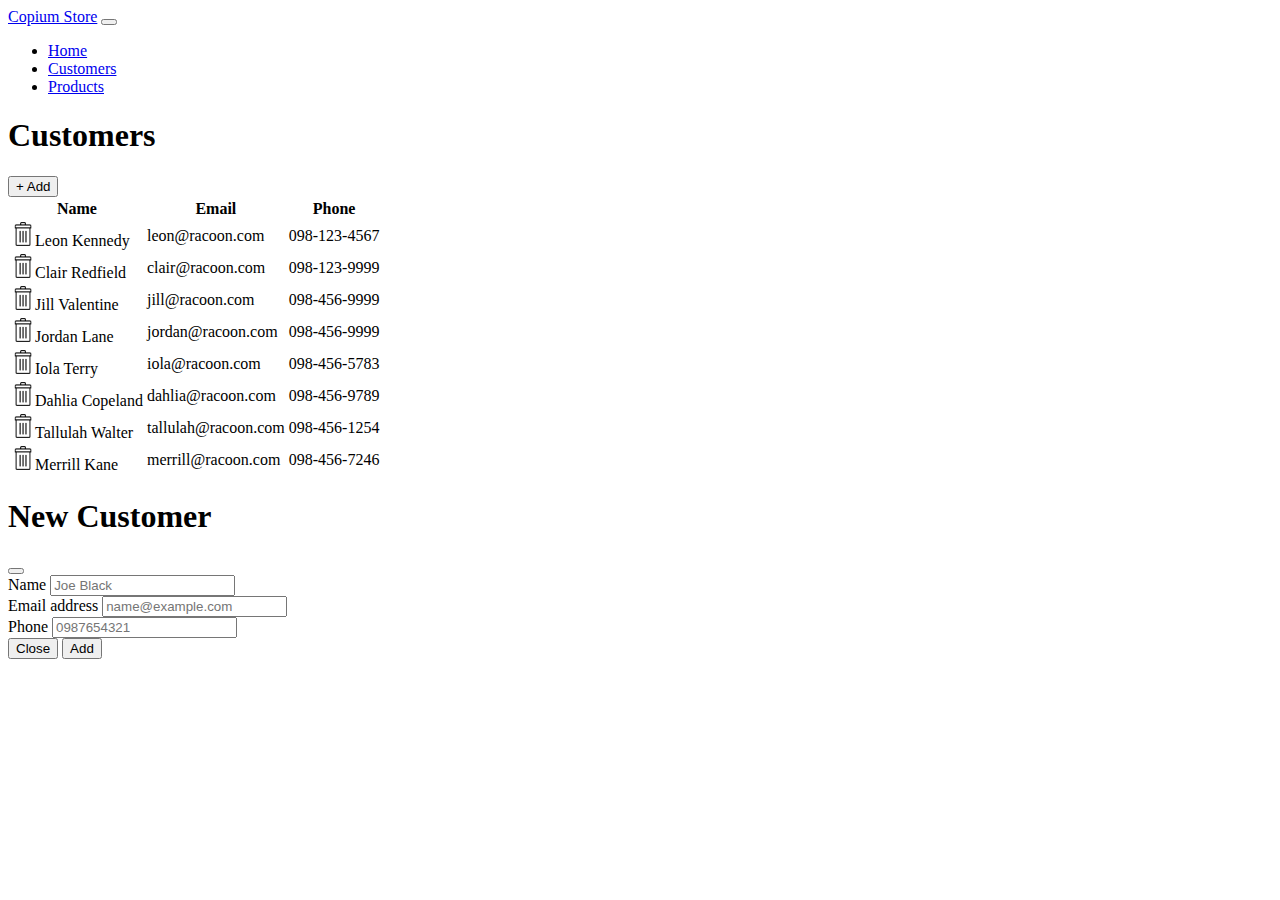
<file: Customers/index.html>
<!doctype html>
<html lang="en">

<head>
    <meta charset="utf-8">
    <meta http-equiv="X-UA-Compatible" content="IE=edge">
    <meta name="viewport" content="width=device-width, initial-scale=1">
    <!-- The above 3 meta tags must come first in the head; any other head content must come after these tags -->
    <title>Bootstrap 101 Template</title>

    <!-- Bootstrap -->
    <link href="https://cdn.jsdelivr.net/npm/bootstrap@5.2.3/dist/css/bootstrap.min.css" rel="stylesheet" integrity="sha384-rbsA2VBKQhggwzxH7pPCaAqO46MgnOM80zW1RWuH61DGLwZJEdK2Kadq2F9CUG65" crossorigin="anonymous">
    <!-- HTML5 shim and Respond.js for IE8 support of HTML5 elements and media queries -->
    <!-- WARNING: Respond.js doesn't work if you view the page via file:// -->
    <!--[if lt IE 9]>
      <script src="https://cdn.jsdelivr.net/npm/html5shiv@3.7.3/dist/html5shiv.min.js%22%3E</script>
      <script src="https://cdn.jsdelivr.net/npm/respond.js@1.4.2/dest/respond.min.js%22%3E</script>
    <![endif]-->
</head>

<nav class="navbar navbar-expand-lg navbar-dark bg-dark">
    <div class="container-fluid">
      <a class="navbar-brand" href="#">Copium Store</a>
      <button class="navbar-toggler" type="button" data-bs-toggle="collapse" data-bs-target="#navbarSupportedContent" aria-controls="navbarSupportedContent" aria-expanded="false" aria-label="Toggle navigation">
        <span class="navbar-toggler-icon"></span>
      </button>
      <div class="collapse navbar-collapse" id="navbarSupportedContent">
        <ul class="navbar-nav me-auto mb-2 mb-lg-0">
          <li class="nav-item">
            <a class="nav-link" aria-current="page" href="#">Home</a>
          </li>
          <li class="nav-item">
            <a class="nav-link active" href="#">Customers</a>
          </li>
          <li class="nav-item">
            <a class="nav-link" href="#">Products</a>
          </li>
        </ul>
      </div>
    </div>
  </nav>

  <body>
    
    <div class="container">
        <div class="row">
            <div class="col-10">
                <h1>Customers</h1>
            </div>
            <div class="col-2">
                <button type="button" class="btn btn-primary" data-bs-toggle="modal" data-bs-target="#exampleModal">+ Add</button>
            </div>
        </div>
        <table id="data-table" class="table table-bordered table-striped">
            <thead>
                <tr>
                    <th>Name</th>
                    <th>Email</th>
                    <th>Phone</th>
                </tr>
            <tbody id="productBody"></tbody>  
            </thead>
        </table>
    </div>

    <!-- Modal --><div class="modal fade" id="exampleModal" tabindex="-1" aria-labelledby="exampleModalLabel" aria-hidden="true">
        <div class="modal-dialog">
            <div class="modal-content">
                <div class="modal-header">
                    <h1 class="modal-title fs-5" id="exampleModalLabel">New Customer</h1>
                    <button type="button" class="btn-close" data-bs-dismiss="modal" aria-label="Close"></button>
                </div>
                <div class="modal-body">
                    <div class="mb-3">
                        <label for="inputName" class="form-label">Name</label>
                        <input type="text" class="form-control" id="inputName"
                            placeholder="Joe Black">
                    </div>
                    <div class="mb-3">
                        <label for="inputEmail" class="form-label">Email address</label>
                        <input type="email" class="form-control" id="inputEmail"
                            placeholder="name@example.com">
                    </div>
                    <div class="mb-3">
                        <label for="inputPhone" class="form-label">Phone</label>
                        <input type="phone" class="form-control" id="inputPhone"
                            placeholder="0987654321">
                    </div>
                </div>
                <div class="modal-footer">
                    <button type="button" class="btn btn-secondary" data-bs-dismiss="modal">Close</button>
                    <button type="button" class="btn btn-primary" onclick="addCustomer()">Add</button>
                </div>
            </div>
        </div>
    </div>

      <!-- jQuery (necessary for Bootstrap's JavaScript plugins) -->
      <script src="https://code.jquery.com/jquery-1.12.4.min.js"
      integrity="sha384-nvAa0+6Qg9clwYCGGPpDQLVpLNn0fRaROjHqs13t4Ggj3Ez50XnGQqc/r8MhnRDZ"
      crossorigin="anonymous"></script>
  <!-- Include all compiled plugins (below), or include individual files as needed -->
  <script src="customers.js"></script>
  <script src="https://cdn.jsdelivr.net/npm/bootstrap@5.2.3/dist/js/bootstrap.bundle.min.js" integrity="sha384-kenU1KFdBIe4zVF0s0G1M5b4hcpxyD9F7jL+jjXkk+Q2h455rYXK/7HAuoJl+0I4" crossorigin="anonymous"></script></body>
  
    </body>
</html>
</file>
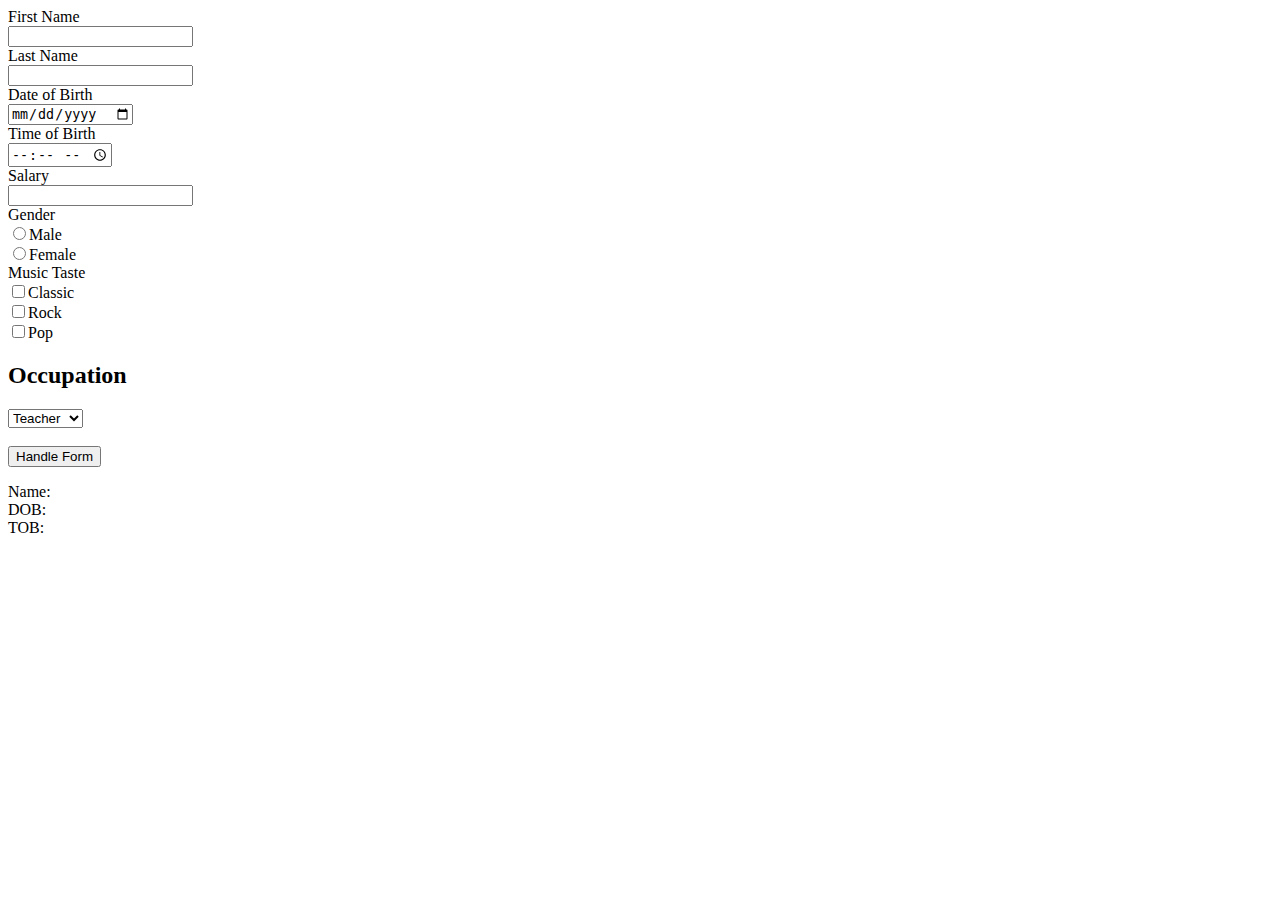
<file: form/index.html>
<!DOCTYPE html>
<html>
    <body>
        <label for="fname">First Name</label><br>
        <input type="text" id="fname" name="fname"><br>

        <label for="lname">Last Name</label><br>
        <input type="text" id="lname" name="lname"> <br>
        
        <label for="dob">Date of Birth</label><br>
        <input type="date" id="dob" name="dob"> <br>
        
        <label for="tob">Time of Birth</label><br>
        <input type="time" id="tob" name="tob"><br>
        
        <label for="salary">Salary</label><br>
        <input type="number" id="salary" name="salary"><br>
        
        <label for="gender">Gender</label><br>
        <input type="radio" id="male" name="gender">Male<br>
        <input type="radio" id="female" name="gender">Female<br>
        
        <label for="genre">Music Taste</label><br>
        <input type="checkbox" id="classic" name="genre">Classic<br>
        <input type="checkbox" id="rock" name="genre">Rock<br>
        <input type="checkbox" id="pop" name="genre">Pop<br>

        <h2>Occupation</h2>
            <select id="occupation">
                <option value="Teacher">Teacher</option>
                <option value="Student">Student</option>
                <option value="Officer">Officer</option>
                <option value="Manager">Manager</option>
            </select><br>




        <br><button onclick="handleForm()">Handle Form</button>
        
        <p>
            Name: <span id="fullname"></span><br>
            DOB: <span id="dob"></span><br>
            TOB: <span id="tob"></span><br>
        </p>

        <script>
            function handleForm() {
                let elFirstName = document.getElementById("fname")
                let ellastName = document.getElementById("lname")
                let elDob = document.getElementById("dob")
                let elTob = document.getElementById("tob")
                let elSalary = document.getElementById("salary")
                let elFemale = document.getElementById("male")
                let elMale = document.getElementById("female")
                let elGenders = document.getElementById("gender")
                let elOccupation = document.getElementById("occupation")
                

                let firstName = elFirstName.value
                let lastName = ellastName.value
                let DOB = elDob.value
                let TOB = elTob.value

                let fullName = firstName+" "+lastName

                console.log(fullName)
                console.log(elDob.value)
                console.log(elTob.value)
                console.log(elSalary.value)
                console.log("Male", elMale.checked)
                console.log("Female", elFemale.checked)
                console.log(elGenders)
                console.log(elOccupation)

                let elFullName = document.getElementById("fullname")

                elFullName.innerHTML = fullName
                elDob.innerHTML = DOB
                elTob.innerHTML = TOB
            }
        </script>
    </body>
</html>
</file>
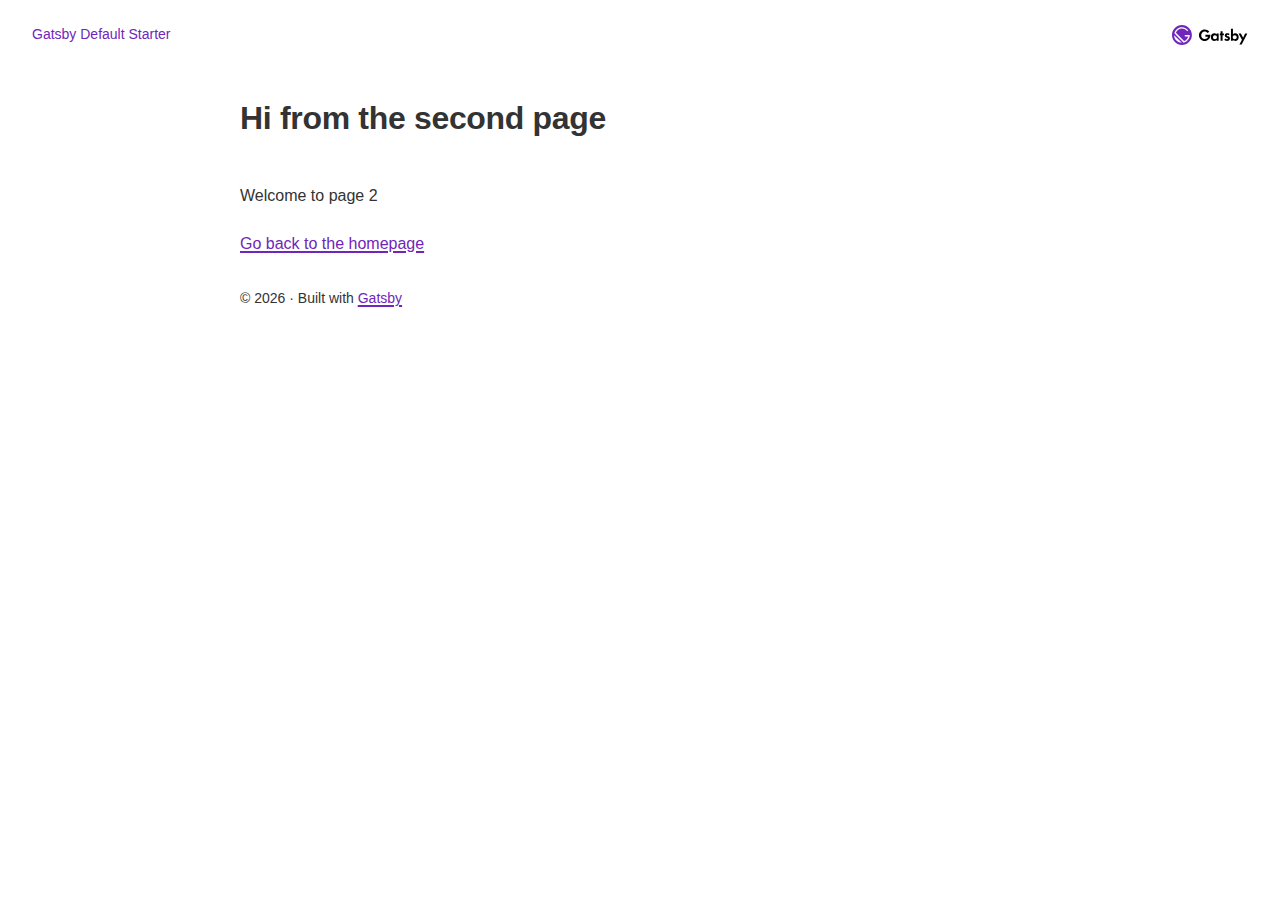
<file: page-2/index.html>
<!DOCTYPE html><html lang="en"><head><meta charSet="utf-8"/><meta http-equiv="x-ua-compatible" content="ie=edge"/><meta name="viewport" content="width=device-width, initial-scale=1, shrink-to-fit=no"/><meta name="generator" content="Gatsby 5.3.3"/><meta name="description" content="Kick off your next, great Gatsby project with this default starter. This barebones starter ships with the main Gatsby configuration files you might need." data-gatsby-head="true"/><meta property="og:title" content="Page two" data-gatsby-head="true"/><meta property="og:description" content="Kick off your next, great Gatsby project with this default starter. This barebones starter ships with the main Gatsby configuration files you might need." data-gatsby-head="true"/><meta property="og:type" content="website" data-gatsby-head="true"/><meta name="twitter:card" content="summary" data-gatsby-head="true"/><meta name="twitter:creator" content="@gatsbyjs" data-gatsby-head="true"/><meta name="twitter:title" content="Page two" data-gatsby-head="true"/><meta name="twitter:description" content="Kick off your next, great Gatsby project with this default starter. This barebones starter ships with the main Gatsby configuration files you might need." data-gatsby-head="true"/><style data-href="/styles.8dc662cd4ca180166645.css" data-identity="gatsby-global-css">:root{--border-radius:4px;--color-text:#333;--color-primary:#7026b9;--color-code-bg:#fff4db;--color-code:#8a6534;--font-sans:-apple-system,BlinkMacSystemFont,"Segoe UI",Helvetica,Arial,sans-serif,"Apple Color Emoji","Segoe UI Emoji";--font-mono:SFMono-Regular,Menlo,Monaco,Consolas,"Liberation Mono","Courier New",monospace;--font-lg:18px;--font-md:16px;--font-sm:14px;--font-sx:12px;--line-height-loose:1.75;--line-height-normal:1.5;--line-height-dense:1.1;--space-1:4px;--space-2:8px;--space-3:16px;--space-4:24px;--space-5:32px;--space-6:64px;--size-content:54rem;--size-gutter:var(--space-5);--size-gap:var(--space-6)}html{-webkit-text-size-adjust:100%;box-sizing:border-box;font:sans-serif;font-size:var(--font-md);line-height:var(--line-height-normal);overflow-y:scroll}body{-moz-osx-font-smoothing:grayscale;-webkit-font-smoothing:antialiased;word-wrap:break-word;color:var(--color-text);font-family:sans-serif;font-family:var(--font-sans);font-weight:400;margin:0}a{background-color:transparent;color:var(--color-primary);font-weight:500;text-decoration:none;text-decoration:underline;text-decoration-thickness:1.5px;text-underline-offset:2px}a:active,a:hover{outline-width:0;text-decoration:none}abbr[title]{border-bottom:1px dotted rgba(0,0,0,.5);cursor:help;text-decoration:none}b,strong{font-weight:inherit;font-weight:bolder}dfn{font-style:italic}h1{letter-spacing:-.01em;line-height:var(--line-height-dense);margin:0 0 3rem;padding:0}h1>b{color:var(--color-primary)}img{border-style:none;max-width:100%}code,kbd,pre,samp{font-family:var(--font-mono);font-size:1em;line-height:inherit}hr{background:rgba(0,0,0,.2);border:none;box-sizing:content-box;height:1px;margin-bottom:calc(var(--space-4) - 1px);margin-left:0;margin-right:0;margin-top:0;overflow:visible;padding:0}*,:after,:before{box-sizing:inherit}dd,dl,fieldset,figure,hgroup,img,ol,p,ul{margin:0;margin-bottom:var(--space-4);padding:0}ol,ul{list-style-image:none;list-style-position:outside;margin-left:var(--space-4)}pre{word-wrap:normal;background:rgba(0,0,0,.04);border-radius:var(--border-radius);font-size:.875rem;line-height:var(--line-height-normal);margin-bottom:var(--space-4);margin-left:0;margin-right:0;margin-top:0;overflow:auto;padding:var(--space-4)}b,dt,strong,th{font-weight:700}li{margin-bottom:calc(var(--space-4)/2)}ol li,ul li{padding-left:0}li>ol,li>ul{margin-bottom:calc(var(--space-4)/2);margin-left:var(--space-4);margin-top:calc(var(--space-4)/2)}blockquote :last-child,li :last-child,p :last-child{margin-bottom:0}li>p{margin-bottom:calc(var(--space-4)/2)}p{max-width:680px}code,kbd,samp{font-size:.875rem}abbr,acronym{border-bottom:1px dotted rgba(0,0,0,.5);cursor:help}code,tt{background-color:var(--color-code-bg);border-radius:var(--border-radius);color:var(--color-code);font-family:var(--font-mono);padding-bottom:.25em;padding-top:.25em;word-break:normal}pre code{background:none}code:after,code:before,tt:after,tt:before{content:"\00a0";letter-spacing:-.2em}pre code:after,pre code:before,pre tt:after,pre tt:before{content:none}.index-module--list--fb407{--w:280px;--n:2;display:grid;gap:var(--size-gap);grid-template-columns:repeat(auto-fit,minmax(max(var(--w),100%/(var(--n) + 1) + .1%),1fr));margin:0;margin-bottom:var(--size-gap);margin-top:var(--size-gap)}.index-module--listItem--06e6d{margin:0}.index-module--listItem--06e6d::marker{color:#e95800}.index-module--listItem--06e6d:nth-child(2)::marker{color:#159bf3}.index-module--listItem--06e6d:nth-child(3)::marker{color:#8eb814}.index-module--listItem--06e6d:nth-child(4)::marker{color:#639}.index-module--listItemLink--02c9e{color:var(--color-primary);font-weight:700}.index-module--listItemDescription--f3875{color:var(--color-text);margin-bottom:0;margin-top:var(--space-1)}.index-module--textCenter--4ece3{text-align:center}.index-module--intro--0b876{line-height:var(--line-height-loose);max-width:none}</style><title data-gatsby-head="true">Page two | Gatsby Default Starter</title><style>.gatsby-image-wrapper{position:relative;overflow:hidden}.gatsby-image-wrapper picture.object-fit-polyfill{position:static!important}.gatsby-image-wrapper img{bottom:0;height:100%;left:0;margin:0;max-width:none;padding:0;position:absolute;right:0;top:0;width:100%;object-fit:cover}.gatsby-image-wrapper [data-main-image]{opacity:0;transform:translateZ(0);transition:opacity .25s linear;will-change:opacity}.gatsby-image-wrapper-constrained{display:inline-block;vertical-align:top}</style><noscript><style>.gatsby-image-wrapper noscript [data-main-image]{opacity:1!important}.gatsby-image-wrapper [data-placeholder-image]{opacity:0!important}</style></noscript><script type="module">const e="undefined"!=typeof HTMLImageElement&&"loading"in HTMLImageElement.prototype;e&&document.body.addEventListener("load",(function(e){const t=e.target;if(void 0===t.dataset.mainImage)return;if(void 0===t.dataset.gatsbyImageSsr)return;let a=null,n=t;for(;null===a&&n;)void 0!==n.parentNode.dataset.gatsbyImageWrapper&&(a=n.parentNode),n=n.parentNode;const o=a.querySelector("[data-placeholder-image]"),r=new Image;r.src=t.currentSrc,r.decode().catch((()=>{})).then((()=>{t.style.opacity=1,o&&(o.style.opacity=0,o.style.transition="opacity 500ms linear")}))}),!0);</script><link rel="icon" href="/favicon-32x32.png?v=4a9773549091c227cd2eb82ccd9c5e3a" type="image/png"/><link rel="manifest" href="/manifest.webmanifest" crossorigin="anonymous"/><link rel="apple-touch-icon" sizes="48x48" href="/icons/icon-48x48.png?v=4a9773549091c227cd2eb82ccd9c5e3a"/><link rel="apple-touch-icon" sizes="72x72" href="/icons/icon-72x72.png?v=4a9773549091c227cd2eb82ccd9c5e3a"/><link rel="apple-touch-icon" sizes="96x96" href="/icons/icon-96x96.png?v=4a9773549091c227cd2eb82ccd9c5e3a"/><link rel="apple-touch-icon" sizes="144x144" href="/icons/icon-144x144.png?v=4a9773549091c227cd2eb82ccd9c5e3a"/><link rel="apple-touch-icon" sizes="192x192" href="/icons/icon-192x192.png?v=4a9773549091c227cd2eb82ccd9c5e3a"/><link rel="apple-touch-icon" sizes="256x256" href="/icons/icon-256x256.png?v=4a9773549091c227cd2eb82ccd9c5e3a"/><link rel="apple-touch-icon" sizes="384x384" href="/icons/icon-384x384.png?v=4a9773549091c227cd2eb82ccd9c5e3a"/><link rel="apple-touch-icon" sizes="512x512" href="/icons/icon-512x512.png?v=4a9773549091c227cd2eb82ccd9c5e3a"/></head><body><div id="___gatsby"><div style="outline:none" tabindex="-1" id="gatsby-focus-wrapper"><header style="margin:0 auto;padding:var(--space-4) var(--size-gutter);display:flex;align-items:center;justify-content:space-between"><a style="font-size:var(--font-sm);text-decoration:none" href="/">Gatsby Default Starter</a><img alt="Gatsby logo" height="20" style="margin:0" src="data:image/svg+xml,%3Csvg fill=&#x27;none&#x27; viewBox=&#x27;0 0 107 28&#x27; xmlns=&#x27;http://www.w3.org/2000/svg&#x27; xmlns:xlink=&#x27;http://www.w3.org/1999/xlink&#x27;%3E%3CclipPath id=&#x27;a&#x27;%3E%3Cpath d=&#x27;m0 0h106.1v28h-106.1z&#x27;/%3E%3C/clipPath%3E%3Cg clip-path=&#x27;url(%23a)&#x27;%3E%3Cg fill=&#x27;%23000&#x27;%3E%3Cpath clip-rule=&#x27;evenodd&#x27; d=&#x27;m89 11.7c-.8 0-2.2.2-3.2 1.6v-8.10005h-2.8v16.80005h2.7v-1.3c1.1 1.5 2.6 1.5999 3.2 1.5999 3 0 5-2.2999 5-5.2999s-2-5.3-4.9-5.3zm-.7 2.5c1.7 0 2.8 1.2 2.8 2.8s-1.2 2.8-2.8 2.8c-1.7 0-2.8-1.2-2.8-2.8s1.1-2.8 2.8-2.8z&#x27; fill-rule=&#x27;evenodd&#x27;/%3E%3Cpath d=&#x27;m71.2 21.9999v-7.6h1.9v-2.4h-1.9v-3.40005h-2.8v3.40005h-1.1v2.4h1.1v7.6z&#x27;/%3E%3Cpath clip-rule=&#x27;evenodd&#x27; d=&#x27;m65.6999 12h-2.9v1.3c-.8999-1.5-2.4-1.6-3.2-1.6-2.9 0-4.8999 2.4-4.8999 5.3s1.9999 5.2999 5.0999 5.2999c.8 0 2.1001-.0999 3.1001-1.5999v1.3h2.7999zm-5.1999 7.8c-1.7001 0-2.8-1.2-2.8-2.8s1.2-2.8 2.8-2.8c1.7 0 2.7999 1.2 2.7999 2.8s-1.1999 2.8-2.7999 2.8z&#x27; fill-rule=&#x27;evenodd&#x27;/%3E%3Cpath d=&#x27;m79.7001 14.4c-.7-.6-1.3-.7-1.6-.7-.7 0-1.1.3-1.1.8 0 .3.1.6.9.9l.7.2c.1261.0472.2621.0945.4037.1437.7571.2632 1.6751.5823 2.0963 1.2563.3.4.5 1 .5 1.7 0 .9-.3 1.8-1.1 2.5s-1.8 1.0999-3 1.0999c-2.1 0-3.2-.9999-3.9-1.6999l1.5-1.7c.6.6 1.4 1.2 2.2 1.2s1.4-.4 1.4-1.1c0-.6-.5-.9-.9-1l-.6-.2c-.0687-.0295-.1384-.0589-.2087-.0887l-.0011-.0004c-.6458-.2729-1.3496-.5704-1.8902-1.1109-.5-.5-.8-1.1-.8-1.9 0-1 .5-1.8 1-2.3.8-.6 1.8-.7 2.6-.7.7 0 1.9.1 3.2 1.1z&#x27;/%3E%3Cpath d=&#x27;m98.5 20.5-4.8-8.5h3.3l3.1 5.7 2.8-5.7h3.2l-8 15.3h-3.2z&#x27;/%3E%3Cpath d=&#x27;m47 13.7h7c0 .0634.01.1267.0206.1932.0227.1435.0477.3018-.0206.5068 0 4.5-3.4 8.1-8 8.1s-8-3.6-8-8.1c0-4.49995 3.6-8.09995 8-8.09995 2.6 0 5 1.2 6.5 3.3l-2.3 1.49995c-1-1.29995-2.6-2.09995-4.2-2.09995-2.9 0-4.9 2.49995-4.9 5.39995s2.1 5.3 5 5.3c2.6 0 4-1.3 4.6-3.2h-3.7z&#x27;/%3E%3C/g%3E%3Cpath d=&#x27;m18 14h7c0 5.2-3.7 9.6-8.5 10.8l-13.19995-13.2c1.1-4.9 5.5-8.6 10.69995-8.6 3.7 0 6.9 1.8 8.9 4.5l-1.5 1.3c-1.7-2.3-4.4-3.8-7.4-3.8-3.9 0-7.29995 2.5-8.49995 6l11.49995 11.5c2.9-1 5.1-3.5 5.8-6.5h-4.8z&#x27; fill=&#x27;%23fff&#x27;/%3E%3Cpath d=&#x27;m6.2 21.7001c-2.1-2.1-3.2-4.8-3.2-7.6l10.8 10.8c-2.7 0-5.5-1.1-7.6-3.2z&#x27; fill=&#x27;%23fff&#x27;/%3E%3Cpath d=&#x27;m14 0c-7.7 0-14 6.3-14 14s6.3 14 14 14 14-6.3 14-14-6.3-14-14-14zm-7.8 21.8c-2.1-2.1-3.2-4.9-3.2-7.6l10.9 10.8c-2.8-.1-5.6-1.1-7.7-3.2zm10.2 2.9-13.1-13.1c1.1-4.9 5.5-8.6 10.7-8.6 3.7 0 6.9 1.8 8.9 4.5l-1.5 1.3c-1.7-2.3-4.4-3.8-7.4-3.8-3.9 0-7.2 2.5-8.5 6l11.5 11.5c2.9-1 5.1-3.5 5.8-6.5h-4.8v-2h7c0 5.2-3.7 9.6-8.6 10.7z&#x27; fill=&#x27;%237026b9&#x27;/%3E%3C/g%3E%3C/svg%3E"/></header><div style="margin:0 auto;max-width:var(--size-content);padding:var(--size-gutter)"><main><h1>Hi from the second page</h1><p>Welcome to page 2</p><a href="/">Go back to the homepage</a></main><footer style="margin-top:var(--space-5);font-size:var(--font-sm)">© <!-- -->2023<!-- --> · Built with<!-- --> <a href="https://www.gatsbyjs.com">Gatsby</a></footer></div></div><div id="gatsby-announcer" style="position:absolute;top:0;width:1px;height:1px;padding:0;overflow:hidden;clip:rect(0, 0, 0, 0);white-space:nowrap;border:0" aria-live="assertive" aria-atomic="true"></div></div><script id="gatsby-script-loader">/*<![CDATA[*/window.pagePath="/page-2/";/*]]>*/</script><!-- slice-start id="_gatsby-scripts-1" -->
          <script
            id="gatsby-chunk-mapping"
          >
            window.___chunkMapping="{\"app\":[\"/app-23cb57e17730666f653e.js\"],\"component---src-pages-404-js\":[\"/component---src-pages-404-js-54f5f21132df3d530893.js\"],\"component---src-pages-about-js\":[\"/component---src-pages-about-js-2ece0dbd8079fd667f6a.js\"],\"component---src-pages-coffee-js\":[\"/component---src-pages-coffee-js-16cb8bec797f4e90e737.js\"],\"component---src-pages-index-js\":[\"/component---src-pages-index-js-9738287e152e32834b22.js\"],\"component---src-pages-page-1-js\":[\"/component---src-pages-page-1-js-2d2719f5a68a2ba00c2d.js\"],\"component---src-pages-page-2-js\":[\"/component---src-pages-page-2-js-f9c0996d9fe1fe70f608.js\"],\"component---src-pages-using-ssr-js\":[\"/component---src-pages-using-ssr-js-2fd9537e76fde49860ef.js\"],\"component---src-pages-using-typescript-tsx\":[\"/component---src-pages-using-typescript-tsx-a3cd45a2e02c6d5e4798.js\"],\"component---src-pages-wine-js\":[\"/component---src-pages-wine-js-f4c80805f91002083ebc.js\"],\"component---src-templates-using-dsg-js\":[\"/component---src-templates-using-dsg-js-0d54b77c9f5deb8c7989.js\"]}";
          </script>
        <script>window.___webpackCompilationHash="f436f4c277abc086e3f6";</script><script src="/webpack-runtime-e310a8e140833de8fe6a.js" async></script><script src="/framework-6e68b7056956344bfd29.js" async></script><script src="/app-23cb57e17730666f653e.js" async></script><!-- slice-end id="_gatsby-scripts-1" --></body></html>
</file>
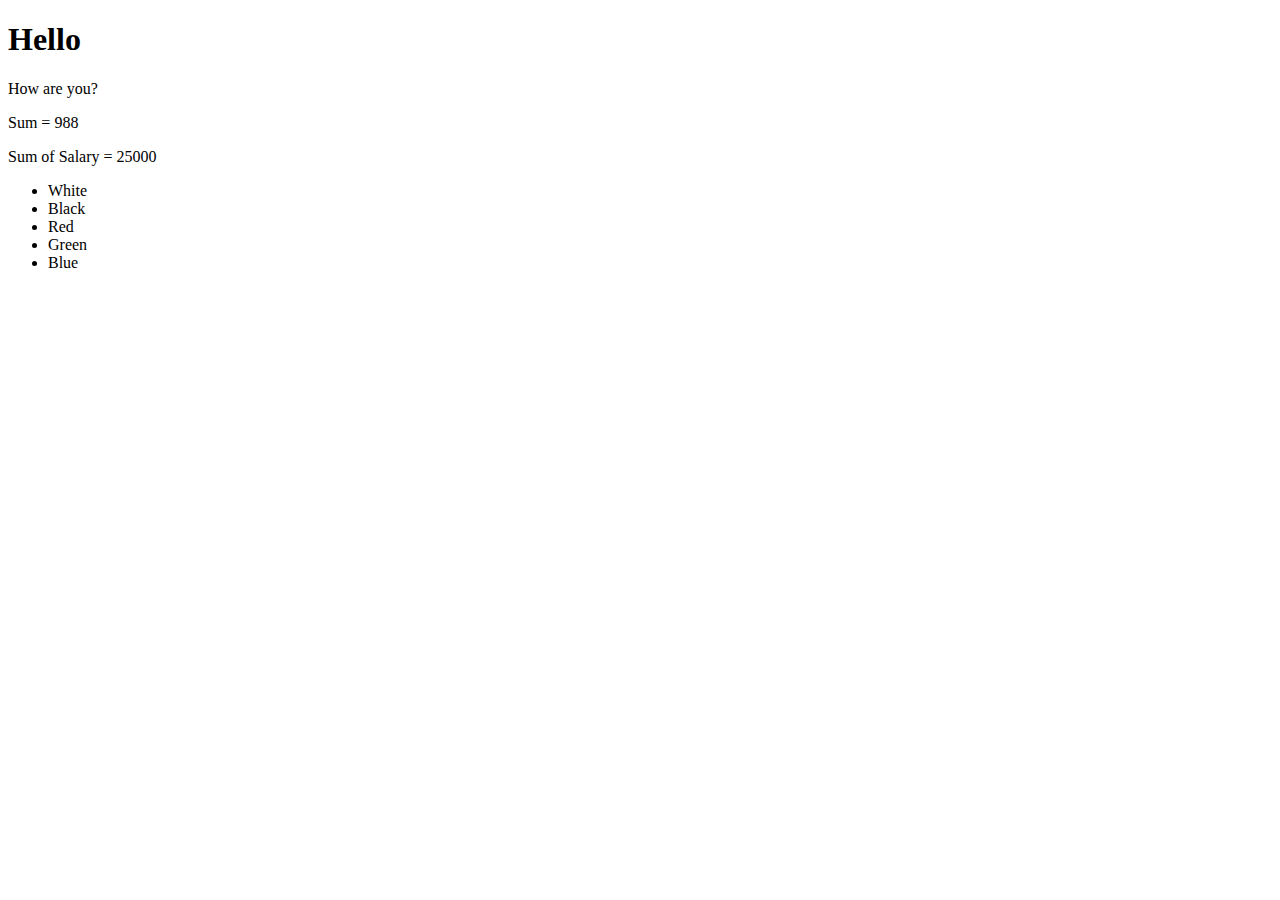
<file: page1/index.html>
<!DOCTYPE html><html lang="en"><head><meta charSet="utf-8"/><meta http-equiv="x-ua-compatible" content="ie=edge"/><meta name="viewport" content="width=device-width, initial-scale=1, shrink-to-fit=no"/><meta name="generator" content="Gatsby 5.3.3"/><style>.gatsby-image-wrapper{position:relative;overflow:hidden}.gatsby-image-wrapper picture.object-fit-polyfill{position:static!important}.gatsby-image-wrapper img{bottom:0;height:100%;left:0;margin:0;max-width:none;padding:0;position:absolute;right:0;top:0;width:100%;object-fit:cover}.gatsby-image-wrapper [data-main-image]{opacity:0;transform:translateZ(0);transition:opacity .25s linear;will-change:opacity}.gatsby-image-wrapper-constrained{display:inline-block;vertical-align:top}</style><noscript><style>.gatsby-image-wrapper noscript [data-main-image]{opacity:1!important}.gatsby-image-wrapper [data-placeholder-image]{opacity:0!important}</style></noscript><script type="module">const e="undefined"!=typeof HTMLImageElement&&"loading"in HTMLImageElement.prototype;e&&document.body.addEventListener("load",(function(e){const t=e.target;if(void 0===t.dataset.mainImage)return;if(void 0===t.dataset.gatsbyImageSsr)return;let a=null,n=t;for(;null===a&&n;)void 0!==n.parentNode.dataset.gatsbyImageWrapper&&(a=n.parentNode),n=n.parentNode;const o=a.querySelector("[data-placeholder-image]"),r=new Image;r.src=t.currentSrc,r.decode().catch((()=>{})).then((()=>{t.style.opacity=1,o&&(o.style.opacity=0,o.style.transition="opacity 500ms linear")}))}),!0);</script><link rel="icon" href="/favicon-32x32.png?v=4a9773549091c227cd2eb82ccd9c5e3a" type="image/png"/><link rel="manifest" href="/manifest.webmanifest" crossorigin="anonymous"/><link rel="apple-touch-icon" sizes="48x48" href="/icons/icon-48x48.png?v=4a9773549091c227cd2eb82ccd9c5e3a"/><link rel="apple-touch-icon" sizes="72x72" href="/icons/icon-72x72.png?v=4a9773549091c227cd2eb82ccd9c5e3a"/><link rel="apple-touch-icon" sizes="96x96" href="/icons/icon-96x96.png?v=4a9773549091c227cd2eb82ccd9c5e3a"/><link rel="apple-touch-icon" sizes="144x144" href="/icons/icon-144x144.png?v=4a9773549091c227cd2eb82ccd9c5e3a"/><link rel="apple-touch-icon" sizes="192x192" href="/icons/icon-192x192.png?v=4a9773549091c227cd2eb82ccd9c5e3a"/><link rel="apple-touch-icon" sizes="256x256" href="/icons/icon-256x256.png?v=4a9773549091c227cd2eb82ccd9c5e3a"/><link rel="apple-touch-icon" sizes="384x384" href="/icons/icon-384x384.png?v=4a9773549091c227cd2eb82ccd9c5e3a"/><link rel="apple-touch-icon" sizes="512x512" href="/icons/icon-512x512.png?v=4a9773549091c227cd2eb82ccd9c5e3a"/></head><body><div id="___gatsby"><div style="outline:none" tabindex="-1" id="gatsby-focus-wrapper"><h1>Hello</h1><p>How are you?</p><p>Sum = <!-- -->988</p><p>Sum of Salary = <!-- -->25000</p><ul><li>White</li><li>Black</li><li>Red</li><li>Green</li><li>Blue</li></ul></div><div id="gatsby-announcer" style="position:absolute;top:0;width:1px;height:1px;padding:0;overflow:hidden;clip:rect(0, 0, 0, 0);white-space:nowrap;border:0" aria-live="assertive" aria-atomic="true"></div></div><script id="gatsby-script-loader">/*<![CDATA[*/window.pagePath="/page1/";/*]]>*/</script><!-- slice-start id="_gatsby-scripts-1" -->
          <script
            id="gatsby-chunk-mapping"
          >
            window.___chunkMapping="{\"app\":[\"/app-23cb57e17730666f653e.js\"],\"component---src-pages-404-js\":[\"/component---src-pages-404-js-54f5f21132df3d530893.js\"],\"component---src-pages-about-js\":[\"/component---src-pages-about-js-2ece0dbd8079fd667f6a.js\"],\"component---src-pages-coffee-js\":[\"/component---src-pages-coffee-js-16cb8bec797f4e90e737.js\"],\"component---src-pages-index-js\":[\"/component---src-pages-index-js-9738287e152e32834b22.js\"],\"component---src-pages-page-1-js\":[\"/component---src-pages-page-1-js-2d2719f5a68a2ba00c2d.js\"],\"component---src-pages-page-2-js\":[\"/component---src-pages-page-2-js-f9c0996d9fe1fe70f608.js\"],\"component---src-pages-using-ssr-js\":[\"/component---src-pages-using-ssr-js-2fd9537e76fde49860ef.js\"],\"component---src-pages-using-typescript-tsx\":[\"/component---src-pages-using-typescript-tsx-a3cd45a2e02c6d5e4798.js\"],\"component---src-pages-wine-js\":[\"/component---src-pages-wine-js-f4c80805f91002083ebc.js\"],\"component---src-templates-using-dsg-js\":[\"/component---src-templates-using-dsg-js-0d54b77c9f5deb8c7989.js\"]}";
          </script>
        <script>window.___webpackCompilationHash="f436f4c277abc086e3f6";</script><script src="/webpack-runtime-e310a8e140833de8fe6a.js" async></script><script src="/framework-6e68b7056956344bfd29.js" async></script><script src="/app-23cb57e17730666f653e.js" async></script><!-- slice-end id="_gatsby-scripts-1" --></body></html>
</file>
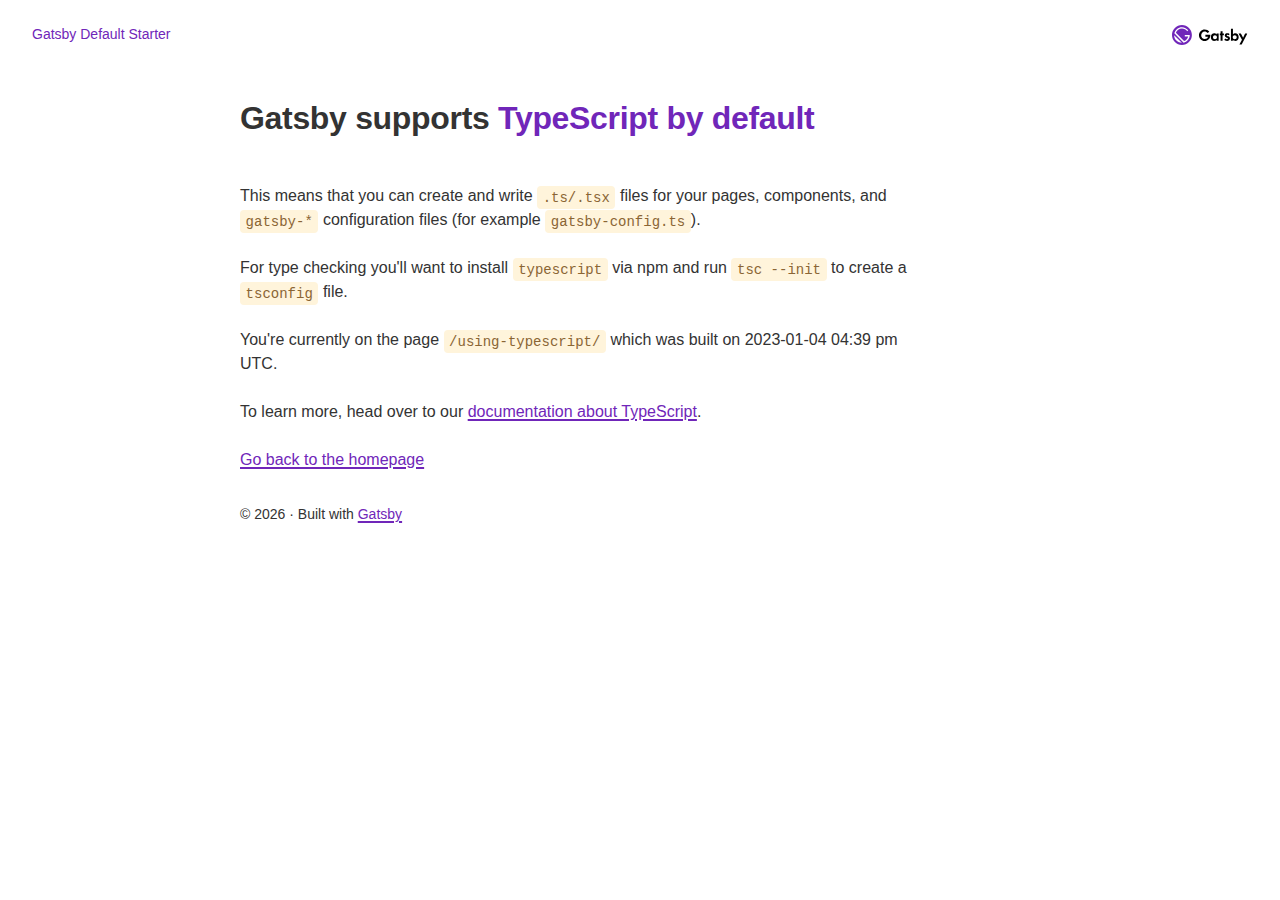
<file: using-typescript/index.html>
<!DOCTYPE html><html lang="en"><head><meta charSet="utf-8"/><meta http-equiv="x-ua-compatible" content="ie=edge"/><meta name="viewport" content="width=device-width, initial-scale=1, shrink-to-fit=no"/><meta name="generator" content="Gatsby 5.3.3"/><meta name="description" content="Kick off your next, great Gatsby project with this default starter. This barebones starter ships with the main Gatsby configuration files you might need." data-gatsby-head="true"/><meta property="og:title" content="Using TypeScript" data-gatsby-head="true"/><meta property="og:description" content="Kick off your next, great Gatsby project with this default starter. This barebones starter ships with the main Gatsby configuration files you might need." data-gatsby-head="true"/><meta property="og:type" content="website" data-gatsby-head="true"/><meta name="twitter:card" content="summary" data-gatsby-head="true"/><meta name="twitter:creator" content="@gatsbyjs" data-gatsby-head="true"/><meta name="twitter:title" content="Using TypeScript" data-gatsby-head="true"/><meta name="twitter:description" content="Kick off your next, great Gatsby project with this default starter. This barebones starter ships with the main Gatsby configuration files you might need." data-gatsby-head="true"/><style data-href="/styles.8dc662cd4ca180166645.css" data-identity="gatsby-global-css">:root{--border-radius:4px;--color-text:#333;--color-primary:#7026b9;--color-code-bg:#fff4db;--color-code:#8a6534;--font-sans:-apple-system,BlinkMacSystemFont,"Segoe UI",Helvetica,Arial,sans-serif,"Apple Color Emoji","Segoe UI Emoji";--font-mono:SFMono-Regular,Menlo,Monaco,Consolas,"Liberation Mono","Courier New",monospace;--font-lg:18px;--font-md:16px;--font-sm:14px;--font-sx:12px;--line-height-loose:1.75;--line-height-normal:1.5;--line-height-dense:1.1;--space-1:4px;--space-2:8px;--space-3:16px;--space-4:24px;--space-5:32px;--space-6:64px;--size-content:54rem;--size-gutter:var(--space-5);--size-gap:var(--space-6)}html{-webkit-text-size-adjust:100%;box-sizing:border-box;font:sans-serif;font-size:var(--font-md);line-height:var(--line-height-normal);overflow-y:scroll}body{-moz-osx-font-smoothing:grayscale;-webkit-font-smoothing:antialiased;word-wrap:break-word;color:var(--color-text);font-family:sans-serif;font-family:var(--font-sans);font-weight:400;margin:0}a{background-color:transparent;color:var(--color-primary);font-weight:500;text-decoration:none;text-decoration:underline;text-decoration-thickness:1.5px;text-underline-offset:2px}a:active,a:hover{outline-width:0;text-decoration:none}abbr[title]{border-bottom:1px dotted rgba(0,0,0,.5);cursor:help;text-decoration:none}b,strong{font-weight:inherit;font-weight:bolder}dfn{font-style:italic}h1{letter-spacing:-.01em;line-height:var(--line-height-dense);margin:0 0 3rem;padding:0}h1>b{color:var(--color-primary)}img{border-style:none;max-width:100%}code,kbd,pre,samp{font-family:var(--font-mono);font-size:1em;line-height:inherit}hr{background:rgba(0,0,0,.2);border:none;box-sizing:content-box;height:1px;margin-bottom:calc(var(--space-4) - 1px);margin-left:0;margin-right:0;margin-top:0;overflow:visible;padding:0}*,:after,:before{box-sizing:inherit}dd,dl,fieldset,figure,hgroup,img,ol,p,ul{margin:0;margin-bottom:var(--space-4);padding:0}ol,ul{list-style-image:none;list-style-position:outside;margin-left:var(--space-4)}pre{word-wrap:normal;background:rgba(0,0,0,.04);border-radius:var(--border-radius);font-size:.875rem;line-height:var(--line-height-normal);margin-bottom:var(--space-4);margin-left:0;margin-right:0;margin-top:0;overflow:auto;padding:var(--space-4)}b,dt,strong,th{font-weight:700}li{margin-bottom:calc(var(--space-4)/2)}ol li,ul li{padding-left:0}li>ol,li>ul{margin-bottom:calc(var(--space-4)/2);margin-left:var(--space-4);margin-top:calc(var(--space-4)/2)}blockquote :last-child,li :last-child,p :last-child{margin-bottom:0}li>p{margin-bottom:calc(var(--space-4)/2)}p{max-width:680px}code,kbd,samp{font-size:.875rem}abbr,acronym{border-bottom:1px dotted rgba(0,0,0,.5);cursor:help}code,tt{background-color:var(--color-code-bg);border-radius:var(--border-radius);color:var(--color-code);font-family:var(--font-mono);padding-bottom:.25em;padding-top:.25em;word-break:normal}pre code{background:none}code:after,code:before,tt:after,tt:before{content:"\00a0";letter-spacing:-.2em}pre code:after,pre code:before,pre tt:after,pre tt:before{content:none}.index-module--list--fb407{--w:280px;--n:2;display:grid;gap:var(--size-gap);grid-template-columns:repeat(auto-fit,minmax(max(var(--w),100%/(var(--n) + 1) + .1%),1fr));margin:0;margin-bottom:var(--size-gap);margin-top:var(--size-gap)}.index-module--listItem--06e6d{margin:0}.index-module--listItem--06e6d::marker{color:#e95800}.index-module--listItem--06e6d:nth-child(2)::marker{color:#159bf3}.index-module--listItem--06e6d:nth-child(3)::marker{color:#8eb814}.index-module--listItem--06e6d:nth-child(4)::marker{color:#639}.index-module--listItemLink--02c9e{color:var(--color-primary);font-weight:700}.index-module--listItemDescription--f3875{color:var(--color-text);margin-bottom:0;margin-top:var(--space-1)}.index-module--textCenter--4ece3{text-align:center}.index-module--intro--0b876{line-height:var(--line-height-loose);max-width:none}</style><title data-gatsby-head="true">Using TypeScript | Gatsby Default Starter</title><style>.gatsby-image-wrapper{position:relative;overflow:hidden}.gatsby-image-wrapper picture.object-fit-polyfill{position:static!important}.gatsby-image-wrapper img{bottom:0;height:100%;left:0;margin:0;max-width:none;padding:0;position:absolute;right:0;top:0;width:100%;object-fit:cover}.gatsby-image-wrapper [data-main-image]{opacity:0;transform:translateZ(0);transition:opacity .25s linear;will-change:opacity}.gatsby-image-wrapper-constrained{display:inline-block;vertical-align:top}</style><noscript><style>.gatsby-image-wrapper noscript [data-main-image]{opacity:1!important}.gatsby-image-wrapper [data-placeholder-image]{opacity:0!important}</style></noscript><script type="module">const e="undefined"!=typeof HTMLImageElement&&"loading"in HTMLImageElement.prototype;e&&document.body.addEventListener("load",(function(e){const t=e.target;if(void 0===t.dataset.mainImage)return;if(void 0===t.dataset.gatsbyImageSsr)return;let a=null,n=t;for(;null===a&&n;)void 0!==n.parentNode.dataset.gatsbyImageWrapper&&(a=n.parentNode),n=n.parentNode;const o=a.querySelector("[data-placeholder-image]"),r=new Image;r.src=t.currentSrc,r.decode().catch((()=>{})).then((()=>{t.style.opacity=1,o&&(o.style.opacity=0,o.style.transition="opacity 500ms linear")}))}),!0);</script><link rel="icon" href="/favicon-32x32.png?v=4a9773549091c227cd2eb82ccd9c5e3a" type="image/png"/><link rel="manifest" href="/manifest.webmanifest" crossorigin="anonymous"/><link rel="apple-touch-icon" sizes="48x48" href="/icons/icon-48x48.png?v=4a9773549091c227cd2eb82ccd9c5e3a"/><link rel="apple-touch-icon" sizes="72x72" href="/icons/icon-72x72.png?v=4a9773549091c227cd2eb82ccd9c5e3a"/><link rel="apple-touch-icon" sizes="96x96" href="/icons/icon-96x96.png?v=4a9773549091c227cd2eb82ccd9c5e3a"/><link rel="apple-touch-icon" sizes="144x144" href="/icons/icon-144x144.png?v=4a9773549091c227cd2eb82ccd9c5e3a"/><link rel="apple-touch-icon" sizes="192x192" href="/icons/icon-192x192.png?v=4a9773549091c227cd2eb82ccd9c5e3a"/><link rel="apple-touch-icon" sizes="256x256" href="/icons/icon-256x256.png?v=4a9773549091c227cd2eb82ccd9c5e3a"/><link rel="apple-touch-icon" sizes="384x384" href="/icons/icon-384x384.png?v=4a9773549091c227cd2eb82ccd9c5e3a"/><link rel="apple-touch-icon" sizes="512x512" href="/icons/icon-512x512.png?v=4a9773549091c227cd2eb82ccd9c5e3a"/></head><body><div id="___gatsby"><div style="outline:none" tabindex="-1" id="gatsby-focus-wrapper"><header style="margin:0 auto;padding:var(--space-4) var(--size-gutter);display:flex;align-items:center;justify-content:space-between"><a style="font-size:var(--font-sm);text-decoration:none" href="/">Gatsby Default Starter</a><img alt="Gatsby logo" height="20" style="margin:0" src="data:image/svg+xml,%3Csvg fill=&#x27;none&#x27; viewBox=&#x27;0 0 107 28&#x27; xmlns=&#x27;http://www.w3.org/2000/svg&#x27; xmlns:xlink=&#x27;http://www.w3.org/1999/xlink&#x27;%3E%3CclipPath id=&#x27;a&#x27;%3E%3Cpath d=&#x27;m0 0h106.1v28h-106.1z&#x27;/%3E%3C/clipPath%3E%3Cg clip-path=&#x27;url(%23a)&#x27;%3E%3Cg fill=&#x27;%23000&#x27;%3E%3Cpath clip-rule=&#x27;evenodd&#x27; d=&#x27;m89 11.7c-.8 0-2.2.2-3.2 1.6v-8.10005h-2.8v16.80005h2.7v-1.3c1.1 1.5 2.6 1.5999 3.2 1.5999 3 0 5-2.2999 5-5.2999s-2-5.3-4.9-5.3zm-.7 2.5c1.7 0 2.8 1.2 2.8 2.8s-1.2 2.8-2.8 2.8c-1.7 0-2.8-1.2-2.8-2.8s1.1-2.8 2.8-2.8z&#x27; fill-rule=&#x27;evenodd&#x27;/%3E%3Cpath d=&#x27;m71.2 21.9999v-7.6h1.9v-2.4h-1.9v-3.40005h-2.8v3.40005h-1.1v2.4h1.1v7.6z&#x27;/%3E%3Cpath clip-rule=&#x27;evenodd&#x27; d=&#x27;m65.6999 12h-2.9v1.3c-.8999-1.5-2.4-1.6-3.2-1.6-2.9 0-4.8999 2.4-4.8999 5.3s1.9999 5.2999 5.0999 5.2999c.8 0 2.1001-.0999 3.1001-1.5999v1.3h2.7999zm-5.1999 7.8c-1.7001 0-2.8-1.2-2.8-2.8s1.2-2.8 2.8-2.8c1.7 0 2.7999 1.2 2.7999 2.8s-1.1999 2.8-2.7999 2.8z&#x27; fill-rule=&#x27;evenodd&#x27;/%3E%3Cpath d=&#x27;m79.7001 14.4c-.7-.6-1.3-.7-1.6-.7-.7 0-1.1.3-1.1.8 0 .3.1.6.9.9l.7.2c.1261.0472.2621.0945.4037.1437.7571.2632 1.6751.5823 2.0963 1.2563.3.4.5 1 .5 1.7 0 .9-.3 1.8-1.1 2.5s-1.8 1.0999-3 1.0999c-2.1 0-3.2-.9999-3.9-1.6999l1.5-1.7c.6.6 1.4 1.2 2.2 1.2s1.4-.4 1.4-1.1c0-.6-.5-.9-.9-1l-.6-.2c-.0687-.0295-.1384-.0589-.2087-.0887l-.0011-.0004c-.6458-.2729-1.3496-.5704-1.8902-1.1109-.5-.5-.8-1.1-.8-1.9 0-1 .5-1.8 1-2.3.8-.6 1.8-.7 2.6-.7.7 0 1.9.1 3.2 1.1z&#x27;/%3E%3Cpath d=&#x27;m98.5 20.5-4.8-8.5h3.3l3.1 5.7 2.8-5.7h3.2l-8 15.3h-3.2z&#x27;/%3E%3Cpath d=&#x27;m47 13.7h7c0 .0634.01.1267.0206.1932.0227.1435.0477.3018-.0206.5068 0 4.5-3.4 8.1-8 8.1s-8-3.6-8-8.1c0-4.49995 3.6-8.09995 8-8.09995 2.6 0 5 1.2 6.5 3.3l-2.3 1.49995c-1-1.29995-2.6-2.09995-4.2-2.09995-2.9 0-4.9 2.49995-4.9 5.39995s2.1 5.3 5 5.3c2.6 0 4-1.3 4.6-3.2h-3.7z&#x27;/%3E%3C/g%3E%3Cpath d=&#x27;m18 14h7c0 5.2-3.7 9.6-8.5 10.8l-13.19995-13.2c1.1-4.9 5.5-8.6 10.69995-8.6 3.7 0 6.9 1.8 8.9 4.5l-1.5 1.3c-1.7-2.3-4.4-3.8-7.4-3.8-3.9 0-7.29995 2.5-8.49995 6l11.49995 11.5c2.9-1 5.1-3.5 5.8-6.5h-4.8z&#x27; fill=&#x27;%23fff&#x27;/%3E%3Cpath d=&#x27;m6.2 21.7001c-2.1-2.1-3.2-4.8-3.2-7.6l10.8 10.8c-2.7 0-5.5-1.1-7.6-3.2z&#x27; fill=&#x27;%23fff&#x27;/%3E%3Cpath d=&#x27;m14 0c-7.7 0-14 6.3-14 14s6.3 14 14 14 14-6.3 14-14-6.3-14-14-14zm-7.8 21.8c-2.1-2.1-3.2-4.9-3.2-7.6l10.9 10.8c-2.8-.1-5.6-1.1-7.7-3.2zm10.2 2.9-13.1-13.1c1.1-4.9 5.5-8.6 10.7-8.6 3.7 0 6.9 1.8 8.9 4.5l-1.5 1.3c-1.7-2.3-4.4-3.8-7.4-3.8-3.9 0-7.2 2.5-8.5 6l11.5 11.5c2.9-1 5.1-3.5 5.8-6.5h-4.8v-2h7c0 5.2-3.7 9.6-8.6 10.7z&#x27; fill=&#x27;%237026b9&#x27;/%3E%3C/g%3E%3C/svg%3E"/></header><div style="margin:0 auto;max-width:var(--size-content);padding:var(--size-gutter)"><main><h1>Gatsby supports <b>TypeScript by default</b></h1><p>This means that you can create and write <code>.ts/.tsx</code> files for your pages, components, and <code>gatsby-*</code> configuration files (for example <code>gatsby-config.ts</code>).</p><p>For type checking you&#x27;ll want to install <code>typescript</code> via npm and run <code>tsc --init</code> to create a <code>tsconfig</code> file.</p><p>You&#x27;re currently on the page <code>/using-typescript/</code> which was built on <!-- -->2023-01-04 04:39 pm UTC<!-- -->.</p><p>To learn more, head over to our<!-- --> <a href="https://www.gatsbyjs.com/docs/how-to/custom-configuration/typescript/">documentation about TypeScript</a>.</p><a href="/">Go back to the homepage</a></main><footer style="margin-top:var(--space-5);font-size:var(--font-sm)">© <!-- -->2023<!-- --> · Built with<!-- --> <a href="https://www.gatsbyjs.com">Gatsby</a></footer></div></div><div id="gatsby-announcer" style="position:absolute;top:0;width:1px;height:1px;padding:0;overflow:hidden;clip:rect(0, 0, 0, 0);white-space:nowrap;border:0" aria-live="assertive" aria-atomic="true"></div></div><script id="gatsby-script-loader">/*<![CDATA[*/window.pagePath="/using-typescript/";/*]]>*/</script><!-- slice-start id="_gatsby-scripts-1" -->
          <script
            id="gatsby-chunk-mapping"
          >
            window.___chunkMapping="{\"app\":[\"/app-23cb57e17730666f653e.js\"],\"component---src-pages-404-js\":[\"/component---src-pages-404-js-54f5f21132df3d530893.js\"],\"component---src-pages-about-js\":[\"/component---src-pages-about-js-2ece0dbd8079fd667f6a.js\"],\"component---src-pages-coffee-js\":[\"/component---src-pages-coffee-js-16cb8bec797f4e90e737.js\"],\"component---src-pages-index-js\":[\"/component---src-pages-index-js-9738287e152e32834b22.js\"],\"component---src-pages-page-1-js\":[\"/component---src-pages-page-1-js-2d2719f5a68a2ba00c2d.js\"],\"component---src-pages-page-2-js\":[\"/component---src-pages-page-2-js-f9c0996d9fe1fe70f608.js\"],\"component---src-pages-using-ssr-js\":[\"/component---src-pages-using-ssr-js-2fd9537e76fde49860ef.js\"],\"component---src-pages-using-typescript-tsx\":[\"/component---src-pages-using-typescript-tsx-a3cd45a2e02c6d5e4798.js\"],\"component---src-pages-wine-js\":[\"/component---src-pages-wine-js-f4c80805f91002083ebc.js\"],\"component---src-templates-using-dsg-js\":[\"/component---src-templates-using-dsg-js-0d54b77c9f5deb8c7989.js\"]}";
          </script>
        <script>window.___webpackCompilationHash="f436f4c277abc086e3f6";</script><script src="/webpack-runtime-e310a8e140833de8fe6a.js" async></script><script src="/framework-6e68b7056956344bfd29.js" async></script><script src="/app-23cb57e17730666f653e.js" async></script><!-- slice-end id="_gatsby-scripts-1" --></body></html>
</file>
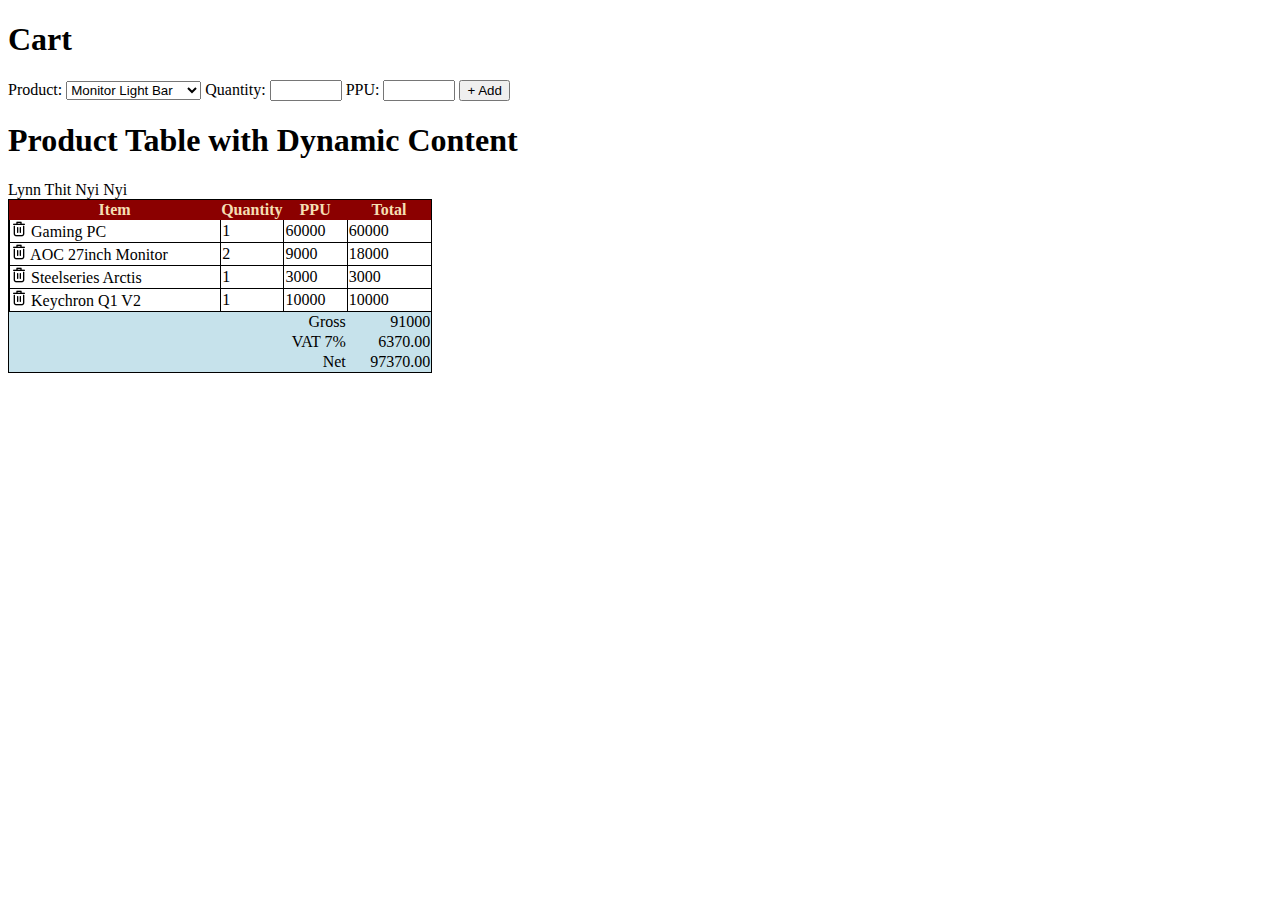
<file: products.html>
<!DOCTYPE html>
<html lang="eng">
        <head>
            <title>Product Table</title>
            <link rel="stylesheet" href="main.css">
        </head>
        <body onload="loadData()">
            <h1>Cart</h1>
            <div>
                Product:
                <select id="products">
                    <option value="Monitor Light Bar"> Monitor Light Bar </option>
                    <option value="Steelseries Earpad"> Steelseries Earpad </option>
                    <option value="Deskpad"> Deskpad </option>
        
                </select>

                Quantity:
                <input type="number" id="qty" style="width: 4rem;"/>
                
                PPU:
                <input type="number" id="ppu" style="width: 4rem;"/>
        
                <button onclick="addToCart()"> + Add </button>
            </div>


            <h1>Product Table with Dynamic Content</h1>
            <span id="myName">xxxxxxxx</span>
            <table
                class="product_table">

                <thead>
                    <th style="width: 50%">Item</th>
                    <th style="width: 15%">Quantity</th>
                    <th style="width: 15%">PPU</th>
                    <th style="width: 20%">Total</th>
                </thead>

                <tbody id="productBody">

                </tbody>

                <tfoot>
                    <tr>
                        <td colspan="3" class="text_right">Gross</td>
                        <td class="text_right">
                            <span id="grossID"></span>
                        </td>
                    </tr>

                    <tr>
                        <td colspan="3" class="text_right">VAT 7%</td>
                        <td class="text_right">
                            <span id="vatID"></span>
                        </td>
                    </tr>
                    
                    <tr>
                        <td colspan="3" class="text_right">Net</td>  
                        <td class="text_right">
                            <span id="netID"></span>
                        </td>  
                    </tr>
                </tfoot>

            </table>
            
            <script src="https://ajax.googleapis.com/ajax/libs/jquery/3.6.1/jquery.min.js"> </script>
            <script src="cart.js"></script>
        </body>
</html>
</file>
<file: main.css>
.product_table{
    border: 1px solid black;
    border-spacing: 0px;
}

.product_table th{
    background-color: darkred;
    color: wheat;
    font-style: bold;
}

.product_table tbody td{
    border-left: 1px solid black;
    border-bottom: 1px solid black;
}

.center{
    margin-left: auto;
    margin-right: auto;
}

.text_center{
    text-align: center;
}

.text_right{
    text-align: right;
}   

.product_table tfoot{
    background-color: rgb(198, 226, 235);
}

.icon {
    width: 1em;
}
</file>
